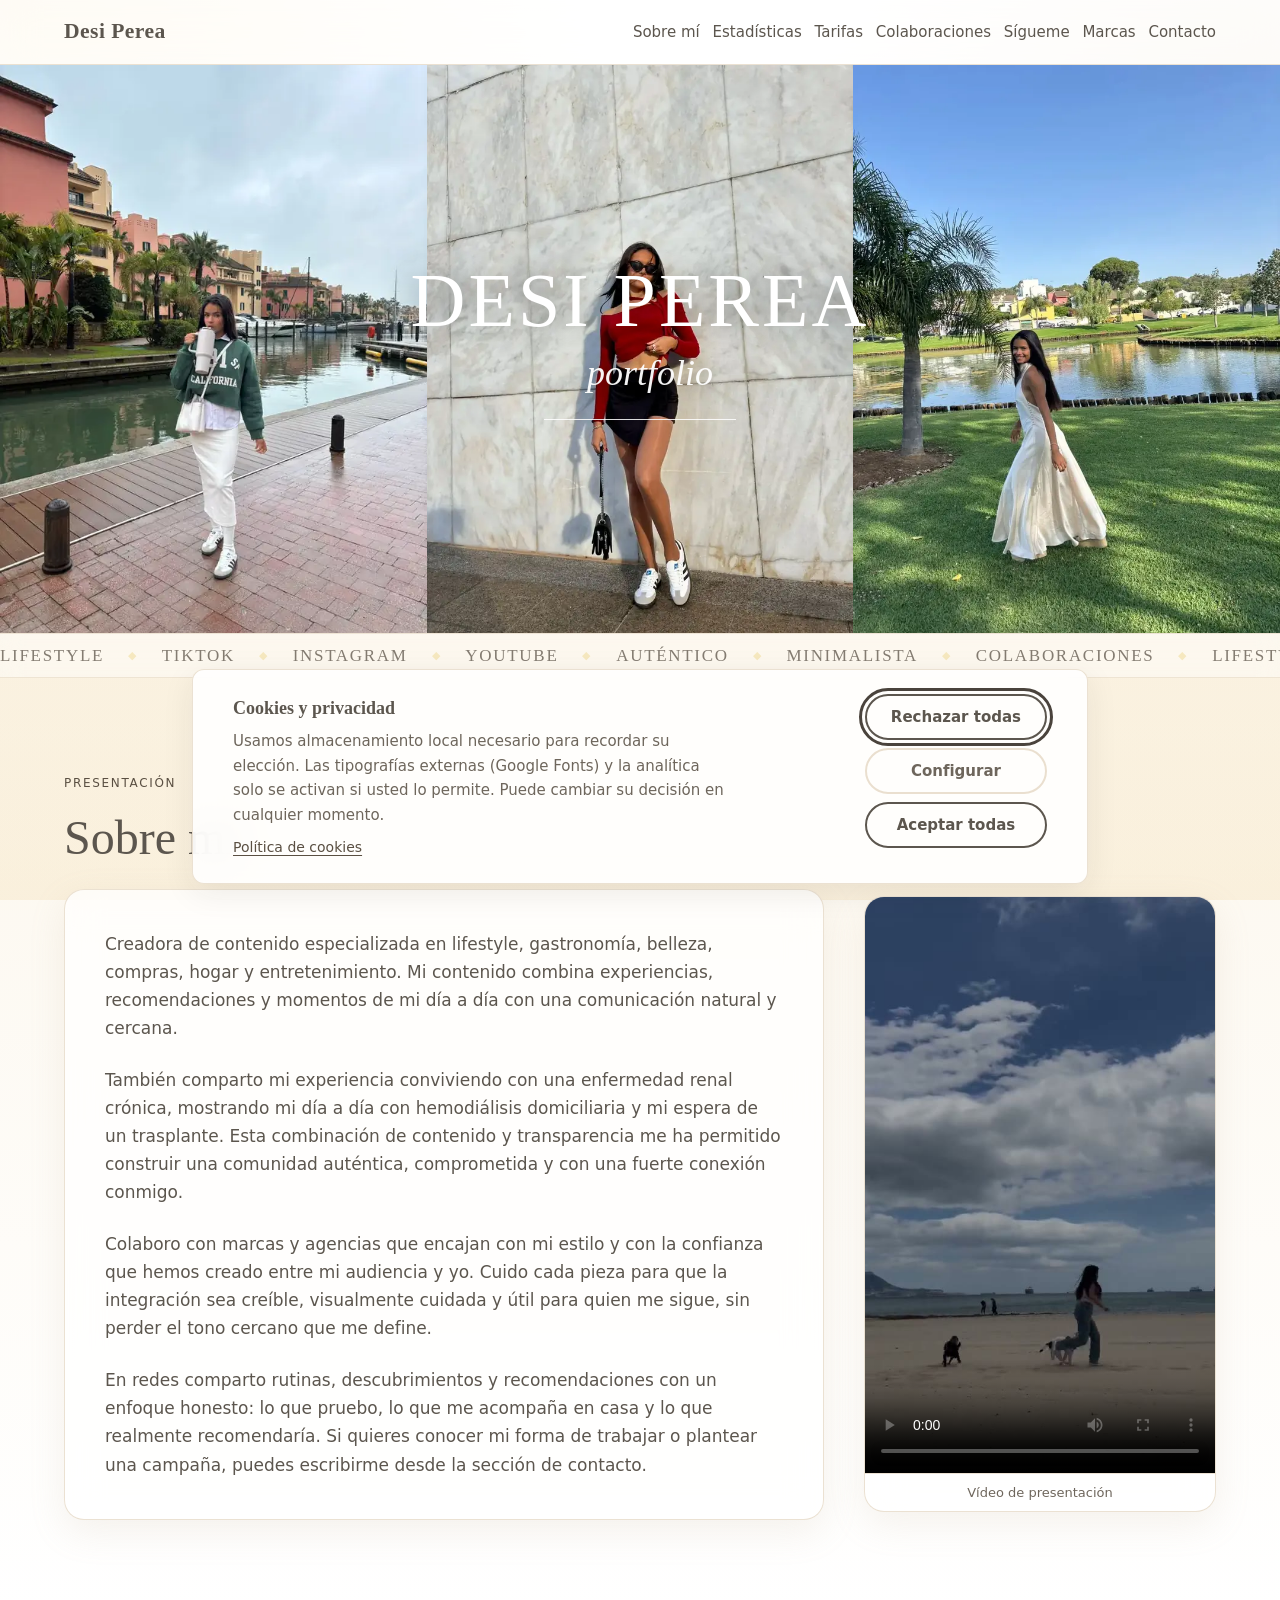
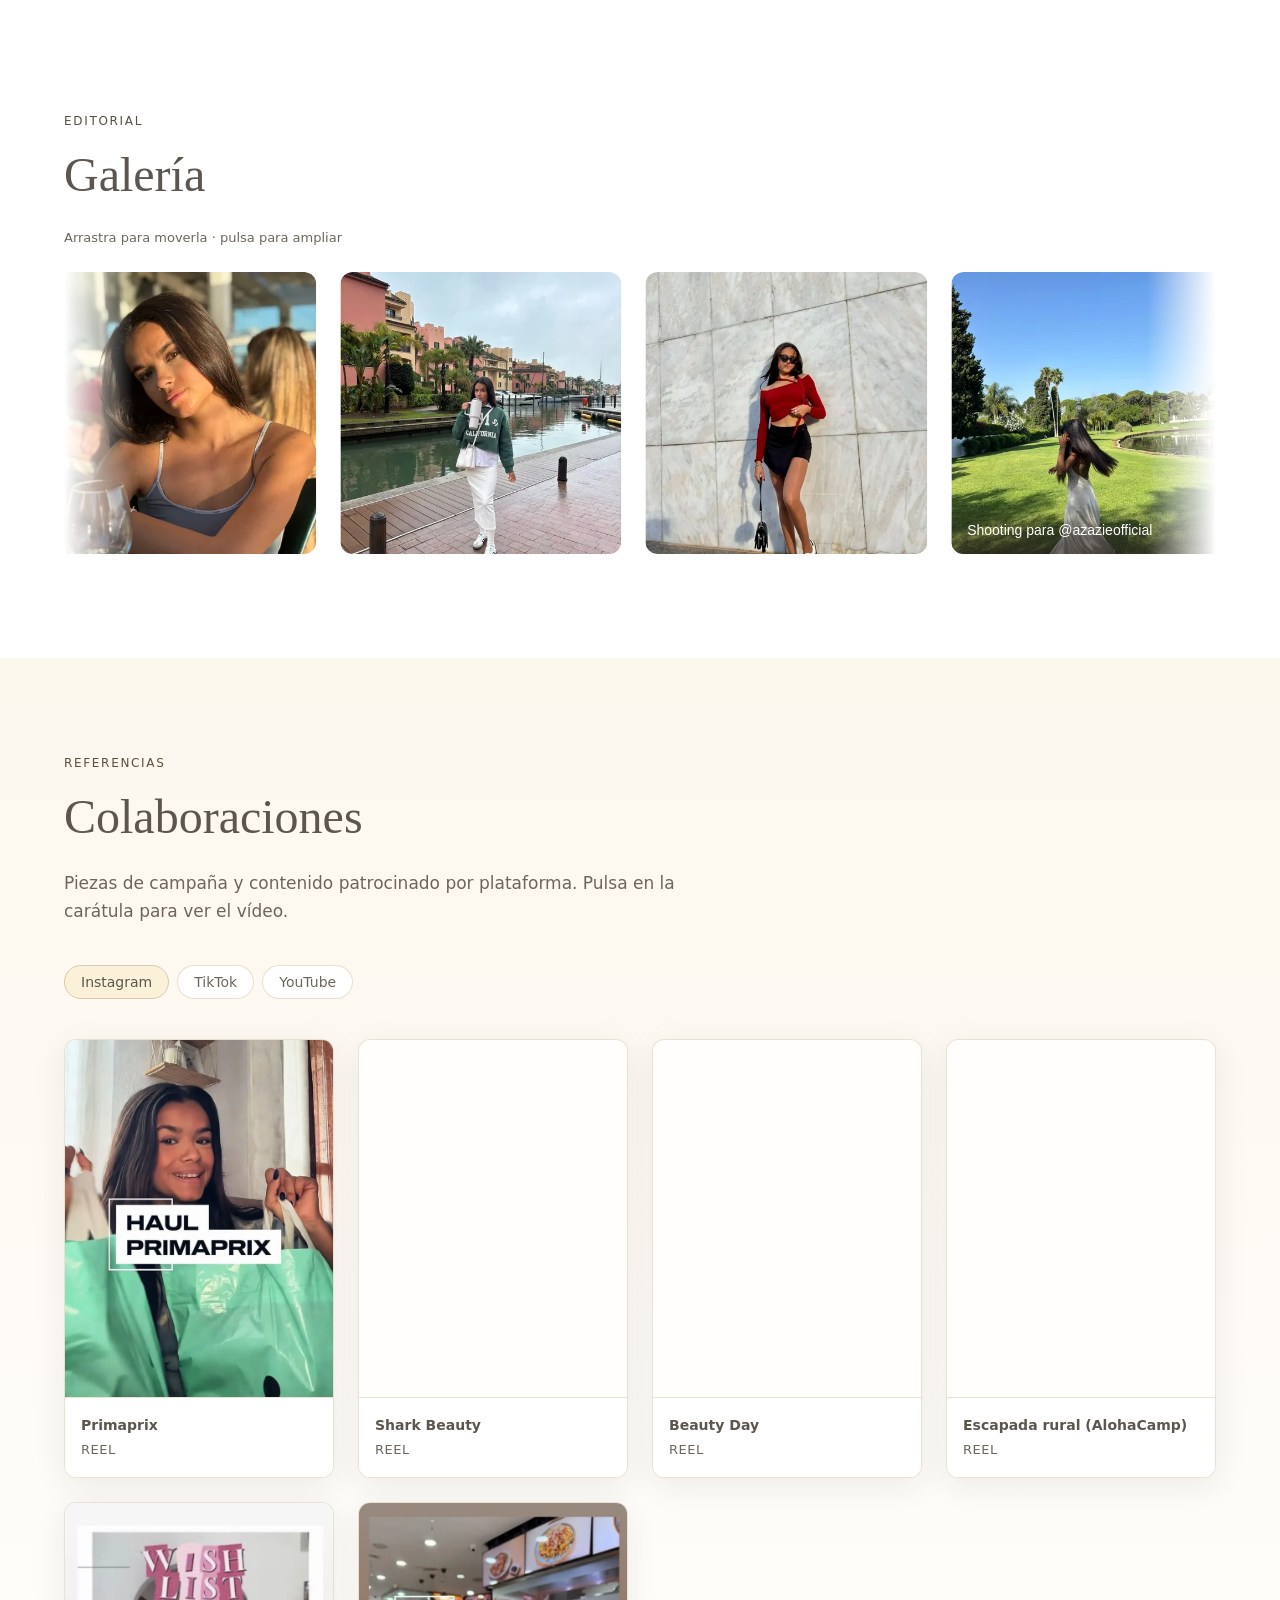
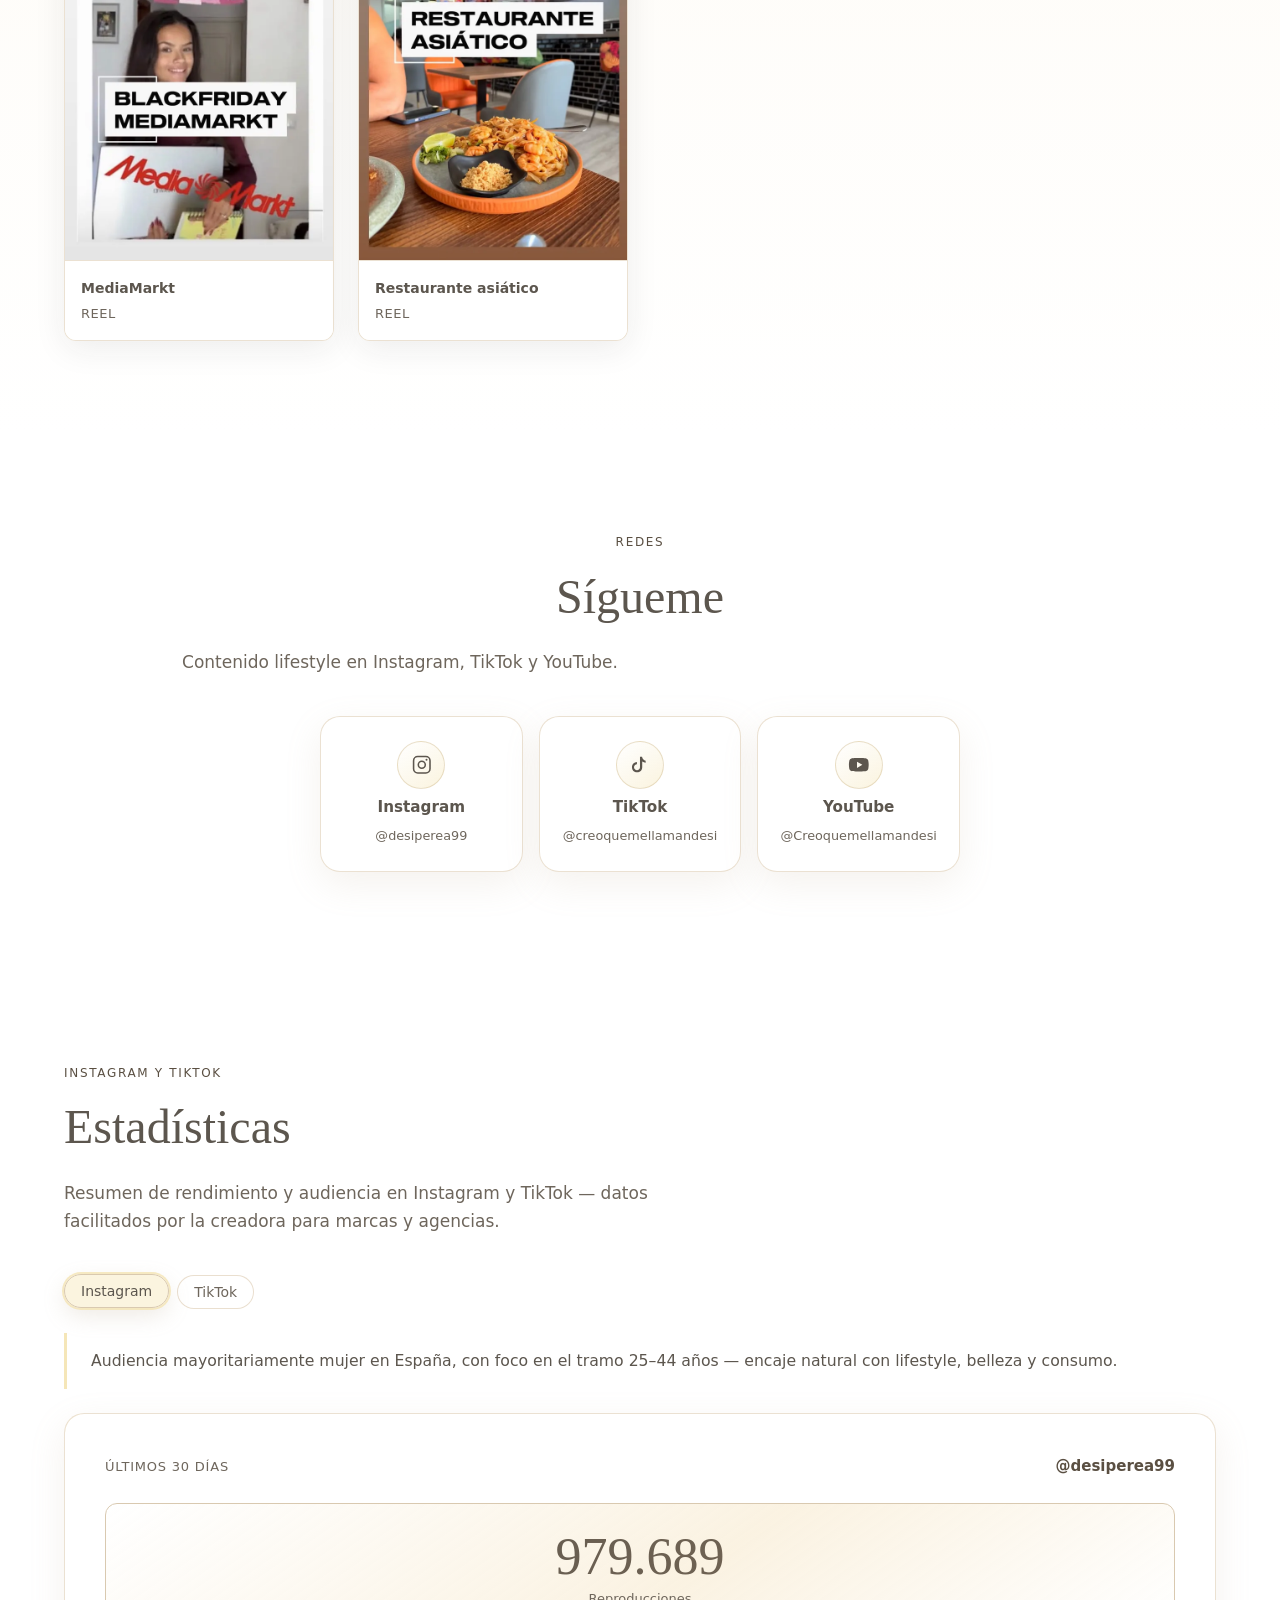
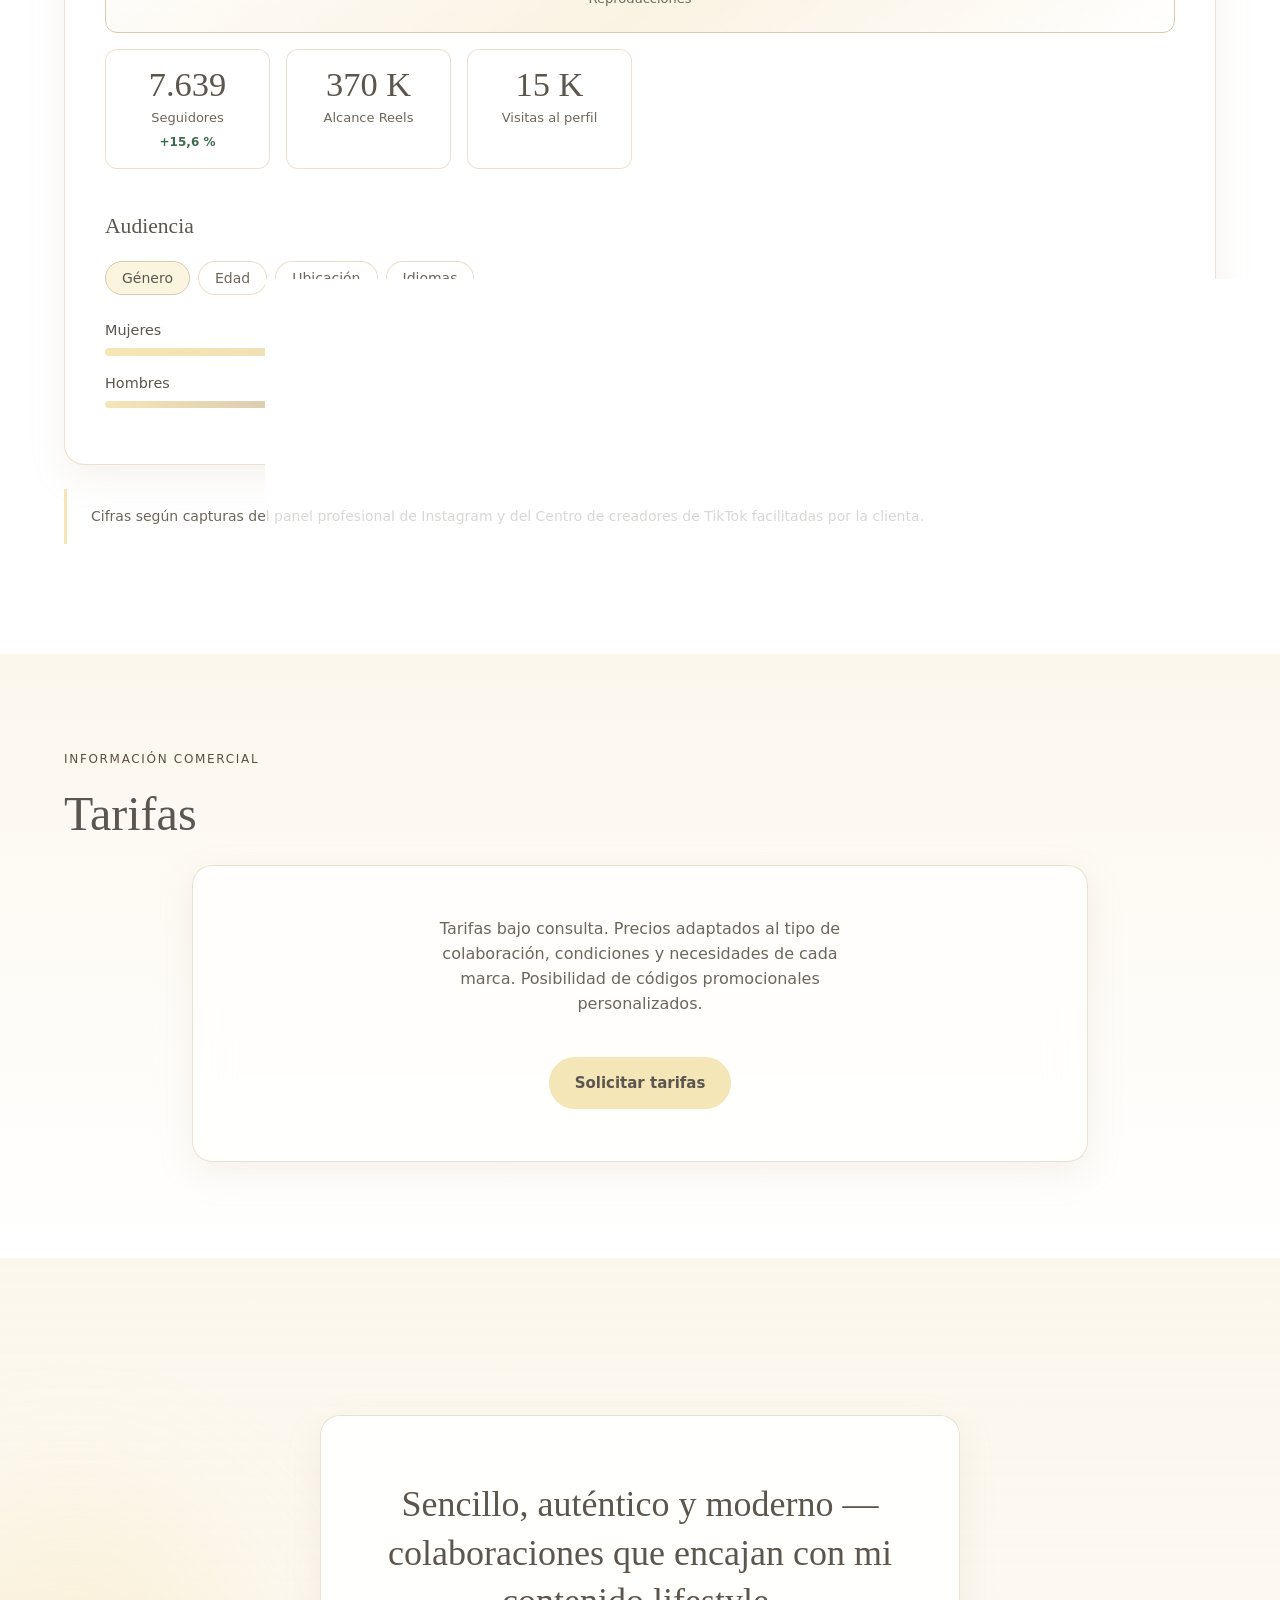
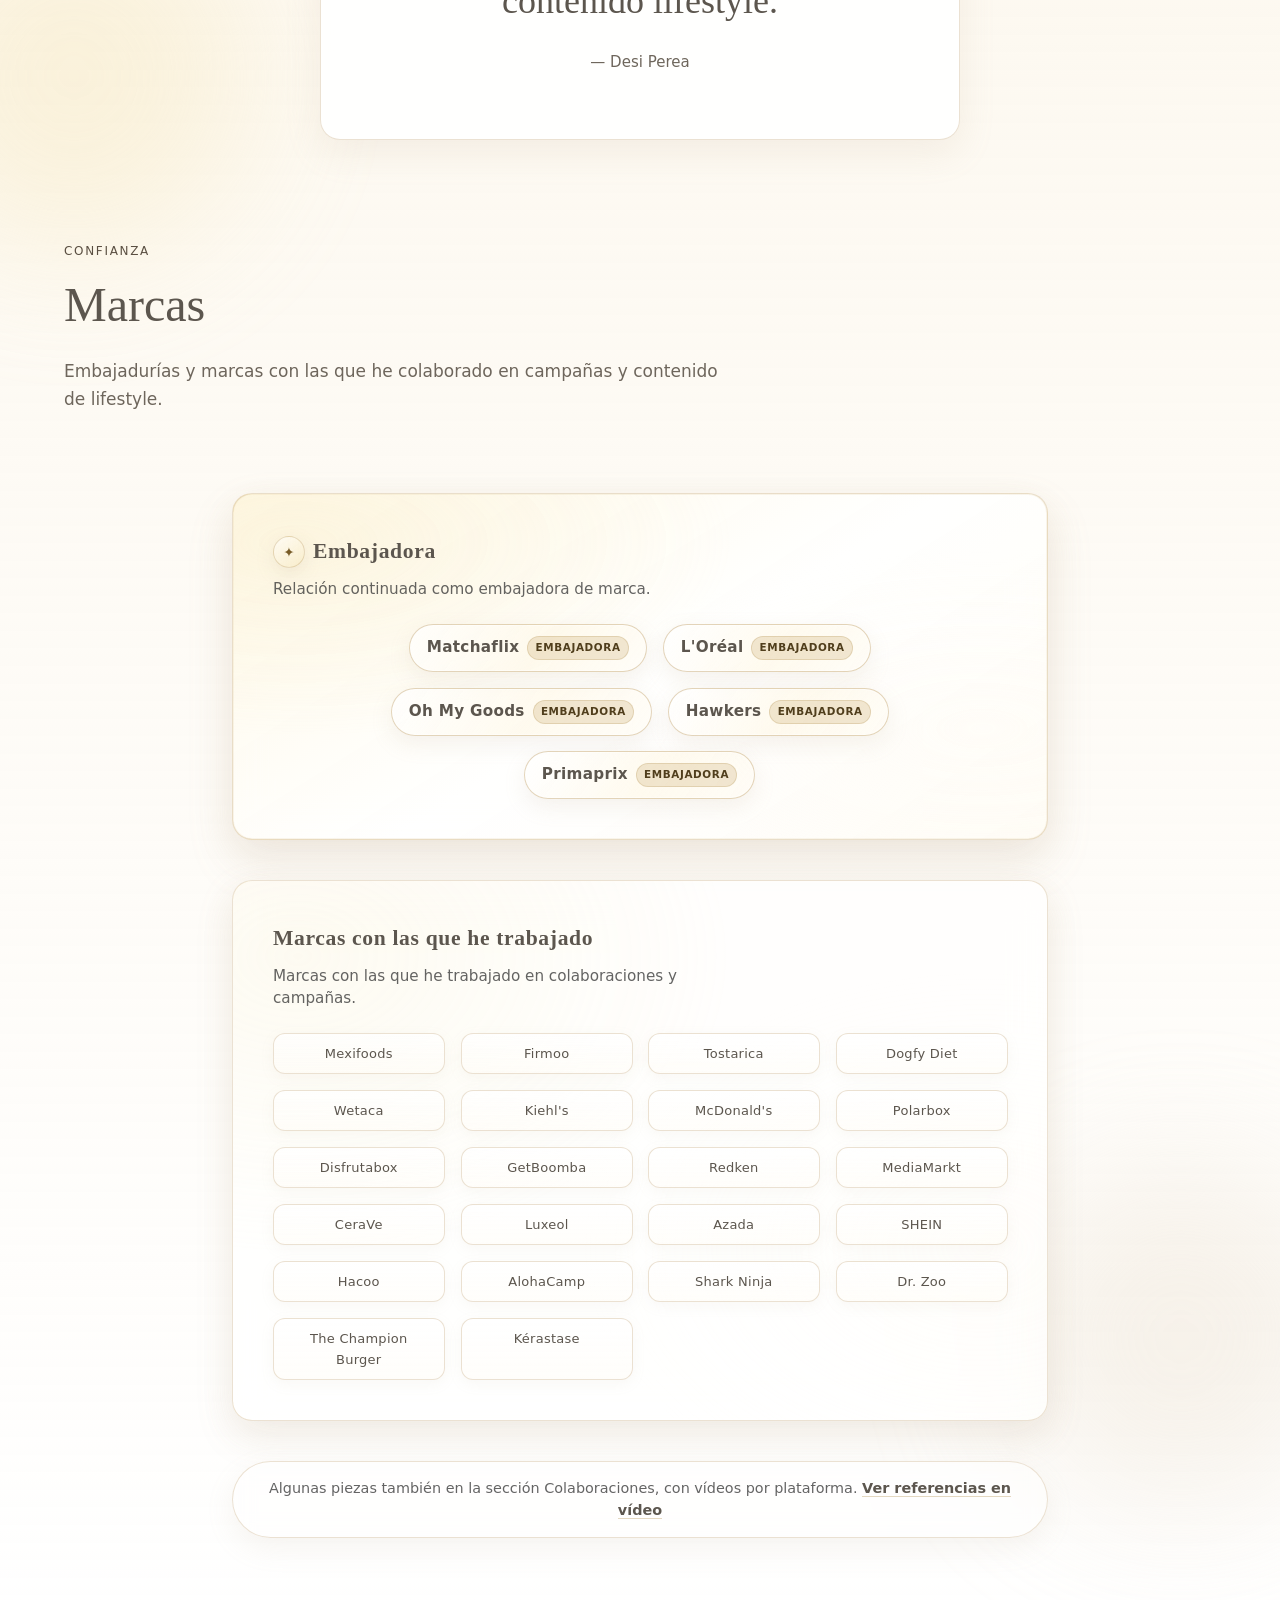
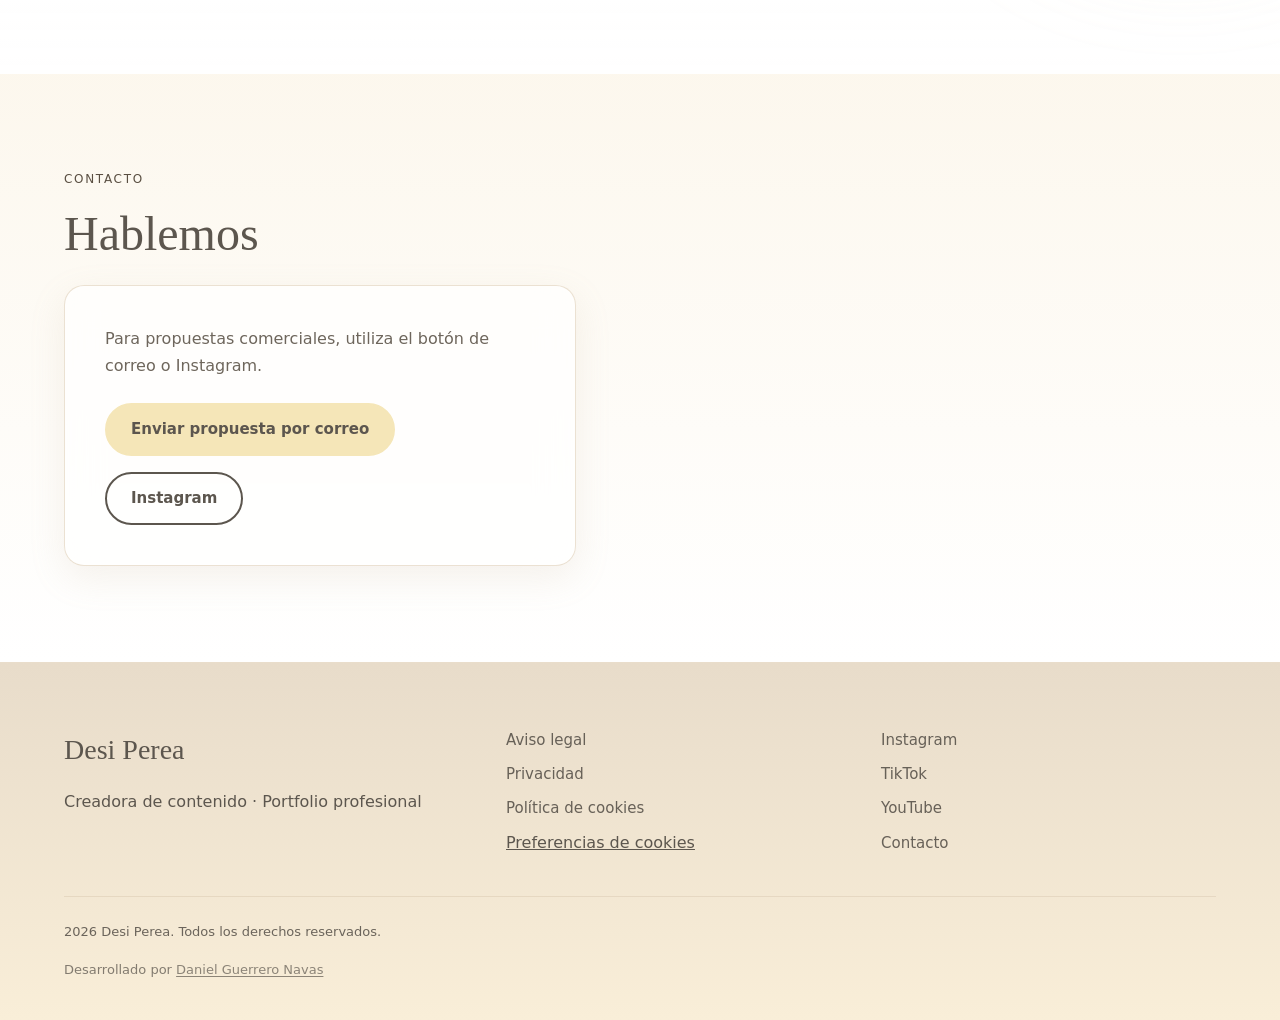
<file: index.html>
﻿<!DOCTYPE html>
<html lang="es">
  <head>
    <meta charset="UTF-8" />
    <meta name="viewport" content="width=device-width, initial-scale=1" />
    <title>Desi Perea | Lifestyle &amp; creadora de contenido</title>
    <meta
      name="description"
      content="Portfolio profesional de Desi Perea, creadora de contenido lifestyle. Colaboraciones con marcas, tarifas y referencias en Instagram, TikTok y YouTube."
    />
    <meta name="robots" content="index, follow, max-image-preview:large, max-snippet:-1" />
    <meta name="author" content="Desi Perea" />
    <meta name="theme-color" content="#f9eed8" />
    <link rel="canonical" href="https://www.desiperea.es/" />
    <link rel="icon" type="image/svg+xml" href="assets/images/favicon.svg" />
    <link rel="apple-touch-icon" href="assets/images/apple-touch-icon.png" />
    <link
      rel="preload"
      as="image"
      href="assets/images/photos/desiperea-02-md.webp"
      type="image/webp"
      fetchpriority="high"
    />
    <meta property="og:type" content="profile" />
    <meta property="og:locale" content="es_ES" />
    <meta property="og:site_name" content="Desi Perea" />
    <meta property="og:title" content="Desi Perea | Creadora de contenido lifestyle" />
    <meta
      property="og:description"
      content="Portfolio profesional para colaboraciones con marcas. Instagram @desiperea99 · TikTok y YouTube @Creoquemellamandesi."
    />
    <meta property="og:url" content="https://www.desiperea.es/" />
    <meta property="og:image" content="https://www.desiperea.es/assets/images/og-image.jpg" />
    <meta property="og:image:width" content="1200" />
    <meta property="og:image:height" content="630" />
    <meta property="og:image:alt" content="Desi Perea — creadora de contenido lifestyle" />
    <meta name="twitter:card" content="summary_large_image" />
    <meta name="twitter:title" content="Desi Perea | Creadora de contenido lifestyle" />
    <meta
      name="twitter:description"
      content="Portfolio profesional para colaboraciones con marcas. Instagram, TikTok y YouTube."
    />
    <meta name="twitter:image" content="https://www.desiperea.es/assets/images/og-image.jpg" />
    <link rel="stylesheet" href="assets/css/styles.css" />
    <link rel="stylesheet" href="assets/css/responsive.css" />
    <link rel="stylesheet" href="assets/css/cookie-banner.css" media="print" onload="this.media='all'" />
    <link rel="stylesheet" href="assets/css/loader.css" media="print" onload="this.media='all'" />
    <noscript>
      <link rel="stylesheet" href="assets/css/cookie-banner.css" />
      <link rel="stylesheet" href="assets/css/loader.css" />
    </noscript>
    <script type="application/ld+json">
      {
        "@context": "https://schema.org",
        "@graph": [
          {
            "@type": "WebSite",
            "@id": "https://www.desiperea.es/#website",
            "name": "Desi Perea",
            "url": "https://www.desiperea.es/",
            "inLanguage": "es",
            "description": "Portfolio profesional de Desi Perea, creadora de contenido lifestyle.",
            "publisher": { "@id": "https://www.desiperea.es/#person" },
            "about": { "@id": "https://www.desiperea.es/#person" }
          },
          {
            "@type": "ProfilePage",
            "@id": "https://www.desiperea.es/#webpage",
            "url": "https://www.desiperea.es/",
            "name": "Desi Perea | Lifestyle & creadora de contenido",
            "isPartOf": { "@id": "https://www.desiperea.es/#website" },
            "about": { "@id": "https://www.desiperea.es/#person" },
            "mainEntity": { "@id": "https://www.desiperea.es/#person" },
            "inLanguage": "es"
          },
          {
            "@type": "Person",
            "@id": "https://www.desiperea.es/#person",
            "name": "Desi Perea",
            "alternateName": ["desiperea99", "Creoquemellamandesi"],
            "url": "https://www.desiperea.es/",
            "image": {
              "@type": "ImageObject",
              "url": "https://www.desiperea.es/assets/images/photos/desiperea-01.jpg",
              "contentUrl": "https://www.desiperea.es/assets/images/photos/desiperea-01.jpg",
              "caption": "Desi Perea"
            },
            "email": "mailto:desire.perea.g1999@gmail.com",
            "jobTitle": "Creadora de contenido",
            "description": "Creadora de contenido especializada en lifestyle, gastronomía, belleza, compras, hogar y entretenimiento. Colaboraciones con marcas y campañas publicitarias.",
            "knowsAbout": [
              "Lifestyle",
              "Belleza",
              "Gastronomía",
              "Compras",
              "Hogar",
              "Entretenimiento",
              "Marketing de influencers",
              "Contenido para redes sociales"
            ],
            "sameAs": [
              "https://www.instagram.com/desiperea99/",
              "https://www.tiktok.com/@creoquemellamandesi",
              "https://www.youtube.com/@Creoquemellamandesi"
            ]
          }
        ]
      }
    </script>
  </head>
  <body>
    <div
      id="site-loader"
      class="site-loader"
      role="dialog"
      aria-modal="true"
      aria-labelledby="loader-title"
      aria-describedby="loader-hint"
      hidden
    >
      <div class="site-loader__backdrop" aria-hidden="true">
        <div class="site-loader__veil"></div>
        <div class="site-loader__grain"></div>
      </div>
      <div class="site-loader__curtain site-loader__curtain--left" aria-hidden="true"></div>
      <div class="site-loader__curtain site-loader__curtain--right" aria-hidden="true"></div>
      <div class="site-loader__brand">
        <p class="site-loader__eyebrow">Lifestyle</p>
        <p id="loader-title" class="site-loader__name">Desi Perea</p>
        <p class="site-loader__script" aria-hidden="true">portfolio</p>
        <div class="site-loader__rule" aria-hidden="true"></div>
        <p id="loader-hint" class="site-loader__tagline">Colaboraciones lifestyle con mirada auténtica.</p>
        <div class="site-loader__progress" aria-hidden="true">
          <span id="loader-line" class="site-loader__line"></span>
        </div>
      </div>
      <button type="button" id="loader-skip" class="site-loader__skip">Saltar</button>
    </div>

    <a class="skip-link" href="#main">Saltar al contenido principal</a>
    <div id="demo-banner" class="demo-banner" hidden></div>

    <header class="site-header">
      <div class="container site-header__inner">
        <a class="logo" href="#inicio">Desi Perea</a>
        <nav class="nav-desktop" aria-label="Principal">
          <a href="#sobre-mi">Sobre mí</a>
          <a href="#estadisticas">Estadísticas</a>
          <a href="#tarifas">Tarifas</a>
          <a href="#colaboraciones">Colaboraciones</a>
          <a href="#sigueme">Sígueme</a>
          <a href="#marcas">Marcas</a>
          <a href="#contacto">Contacto</a>
        </nav>
        <button type="button" class="nav-toggle" id="nav-toggle" aria-expanded="false" aria-controls="nav-mobile">
          <span class="nav-toggle__bars"><span class="visually-hidden">Abrir menú</span></span>
        </button>
      </div>
    </header>

    <div class="nav-mobile" id="nav-mobile" hidden>
      <div class="nav-mobile__panel" role="dialog" aria-modal="true" aria-label="Menú de navegación">
        <button type="button" class="nav-mobile__close" id="nav-close" aria-label="Cerrar menú">×</button>
        <ul class="nav-mobile__list">
          <li><a href="#inicio" data-nav-close>Inicio</a></li>
          <li><a href="#sobre-mi" data-nav-close>Sobre mí</a></li>
          <li><a href="#galeria" data-nav-close>Galería</a></li>
          <li><a href="#estadisticas" data-nav-close>Estadísticas</a></li>
          <li><a href="#tarifas" data-nav-close>Tarifas</a></li>
          <li><a href="#colaboraciones" data-nav-close>Colaboraciones</a></li>
          <li><a href="#sigueme" data-nav-close>Sígueme</a></li>
          <li><a href="#marcas" data-nav-close>Marcas</a></li>
          <li><a href="#contacto" data-nav-close>Contacto</a></li>
        </ul>
      </div>
    </div>

    <main id="main">
      <section class="media-kit" id="inicio" aria-labelledby="page-title">
        <h1 class="visually-hidden" id="page-title">Desi Perea</h1>
        <div class="media-kit__stage">
          <div class="media-kit__photos" role="presentation">
            <div class="media-kit__photo">
              <picture>
                <source type="image/webp" srcset="assets/images/photos/desiperea-02-md.webp" />
                <img
                  src="assets/images/photos/desiperea-02-md.jpg"
                  alt="Desi Perea — lifestyle"
                  width="560"
                  height="746"
                  decoding="async"
                  fetchpriority="high"
                />
              </picture>
            </div>
            <div class="media-kit__photo">
              <picture>
                <source type="image/webp" srcset="assets/images/photos/desiperea-03-md.webp" />
                <img
                  src="assets/images/photos/desiperea-03-md.jpg"
                  alt="Desi Perea — contenido lifestyle"
                  width="720"
                  height="960"
                  loading="lazy"
                  decoding="async"
                  fetchpriority="low"
                />
              </picture>
            </div>
            <div class="media-kit__photo">
              <picture>
                <source type="image/webp" srcset="assets/images/photos/desiperea-06-md.webp" />
                <img
                  src="assets/images/photos/desiperea-06-md.jpg"
                  alt="Desi Perea — moda y lifestyle"
                  width="720"
                  height="960"
                  loading="lazy"
                  decoding="async"
                  fetchpriority="low"
                />
              </picture>
            </div>
          </div>
          <div class="media-kit__brand" aria-hidden="true">
            <p class="media-kit__name">Desi Perea</p>
            <p class="media-kit__script">portfolio</p>
            <p class="media-kit__rule" aria-hidden="true"></p>
          </div>
        </div>
      </section>

      <div class="marquee" aria-hidden="true">
        <div class="marquee__track">
          <span>Lifestyle</span><span class="marquee__dot">◆</span><span>TikTok</span><span class="marquee__dot">◆</span
          ><span>Instagram</span><span class="marquee__dot">◆</span><span>YouTube</span><span class="marquee__dot">◆</span
          ><span>Auténtico</span><span class="marquee__dot">◆</span><span>Minimalista</span><span class="marquee__dot">◆</span
          ><span>Colaboraciones</span><span class="marquee__dot">◆</span>
          <span>Lifestyle</span><span class="marquee__dot">◆</span><span>TikTok</span><span class="marquee__dot">◆</span
          ><span>Instagram</span><span class="marquee__dot">◆</span><span>YouTube</span><span class="marquee__dot">◆</span
          ><span>Auténtico</span><span class="marquee__dot">◆</span><span>Minimalista</span><span class="marquee__dot">◆</span
          ><span>Colaboraciones</span><span class="marquee__dot">◆</span>
        </div>
      </div>

      <section class="section section--alt" id="sobre-mi" aria-labelledby="about-title">
        <div class="container">
          <div class="reveal">
            <p class="section__eyebrow">Presentación</p>
            <h2 class="section__title" id="about-title">Sobre mí</h2>
          </div>
          <div class="about__layout reveal">
            <div class="about__text glass-panel section-panel" id="about-content"></div>
            <figure class="about__media glass-panel" id="about-video-wrap">
              <video
                id="about-video"
                class="about__video"
                controls
                playsinline
                preload="metadata"
                poster="assets/videos/about-desiperea-poster.jpg"
                width="576"
                height="1024"
              >
                <source id="about-video-source" src="assets/videos/about-desiperea.mp4" type="video/mp4" />
              </video>
              <figcaption class="about__video-caption" id="about-video-caption">Vídeo de presentación</figcaption>
            </figure>
          </div>
        </div>
      </section>

      <section class="section" id="galeria" aria-labelledby="gallery-title">
        <div class="container">
          <div class="reveal">
            <p class="section__eyebrow">Editorial</p>
            <h2 class="section__title" id="gallery-title">Galería</h2>
          </div>
          <div class="gallery-filters reveal" id="gallery-filters" role="group" aria-label="Filtrar por categoría"></div>
          <p class="gallery-scroll-hint reveal" id="gallery-scroll-hint">Arrastra para moverla · pulsa para ampliar</p>
          <div class="gallery-rail__viewport reveal" id="gallery-rail-viewport">
            <div class="gallery-grid" id="gallery-grid"></div>
          </div>
        </div>
      </section>

      <section class="section section--alt" id="colaboraciones" aria-labelledby="collab-title">
        <div class="container reveal">
          <p class="section__eyebrow">Referencias</p>
          <h2 class="section__title" id="collab-title">Colaboraciones</h2>
          <p class="section__lead" id="collab-intro"></p>
          <div
            class="collab-tabs"
            id="collab-tabs"
            role="tablist"
            aria-label="Colaboraciones por red social"
          ></div>
          <div id="collab-panels"></div>
        </div>
      </section>

      <section class="section section--follow" id="sigueme" aria-labelledby="follow-title">
        <div class="container reveal">
          <p class="section__eyebrow" id="follow-eyebrow">Redes</p>
          <h2 class="section__title" id="follow-title">Sígueme</h2>
          <p class="section__lead" id="follow-lead"></p>
          <div id="follow-grid" class="follow-grid"></div>
        </div>
      </section>

      <section class="section" id="estadisticas" aria-labelledby="stats-title">
        <div class="container reveal">
          <p class="section__eyebrow">Instagram y TikTok</p>
          <h2 class="section__title" id="stats-title">Estadísticas</h2>
          <p class="section__lead" id="stats-lead"></p>
          <div id="stats-hub" class="stats-hub"></div>
          <p class="disclaimer stats-hub__note" id="stats-source-note" hidden></p>
        </div>
      </section>

      <section class="section section--alt" id="tarifas" aria-labelledby="rates-title">
        <div class="container reveal">
          <p class="section__eyebrow">Información comercial</p>
          <h2 class="section__title" id="rates-title">Tarifas</h2>
          <div class="rates-hub glass-panel" id="rates-container"></div>
        </div>
      </section>

      <section class="section section--alt section--marcas" id="marcas" aria-labelledby="brands-title">
        <div class="star-moment reveal" id="star-moment">
          <blockquote class="star-moment__inner glass-panel">
            <p class="star-moment__text" id="star-moment-text"></p>
            <footer class="star-moment__author" id="star-moment-author"></footer>
          </blockquote>
        </div>
        <div class="container reveal">
          <p class="section__eyebrow">Confianza</p>
          <h2 class="section__title" id="brands-title">Marcas</h2>
          <p class="section__lead" id="brands-lead"></p>
          <div id="marcas-container" class="brands-stack section-panel"></div>
        </div>
      </section>

      <section class="section section--alt" id="contacto" aria-labelledby="contact-title">
        <div class="container reveal">
          <p class="section__eyebrow">Contacto</p>
          <h2 class="section__title" id="contact-title">Hablemos</h2>
          <div class="contact-box">
            <p id="contact-text">Para propuestas comerciales, utiliza el botón de correo o Instagram.</p>
            <div class="hero__actions">
              <a class="btn btn--primary" id="contact-mailto" href="#contacto">Contactar</a>
              <a
                class="btn btn--secondary"
                id="contact-instagram"
                href="https://www.instagram.com/desiperea99/"
                rel="noopener noreferrer"
                target="_blank"
                >Instagram</a
              >
            </div>
          </div>
        </div>
      </section>
    </main>

    <footer class="site-footer">
      <div class="container">
        <div class="footer-grid">
          <div>
            <p class="footer-brand">Desi Perea</p>
            <p>Creadora de contenido · Portfolio profesional</p>
          </div>
          <nav aria-label="Información legal">
            <ul class="footer-nav">
              <li><a href="legal/aviso-legal.html">Aviso legal</a></li>
              <li><a href="legal/privacidad.html">Privacidad</a></li>
              <li><a href="legal/cookies.html">Política de cookies</a></li>
              <li><button type="button" class="footer-cookie-btn" data-cookie-manage>Preferencias de cookies</button></li>
            </ul>
          </nav>
          <nav aria-label="Redes">
            <ul class="footer-nav">
              <li>
                <a href="https://www.instagram.com/desiperea99/" rel="noopener noreferrer" target="_blank">Instagram</a>
              </li>
              <li>
                <a href="https://www.tiktok.com/@creoquemellamandesi" rel="noopener noreferrer" target="_blank">TikTok</a>
              </li>
              <li>
                <a href="https://www.youtube.com/@Creoquemellamandesi" rel="noopener noreferrer" target="_blank">YouTube</a>
              </li>
              <li><a href="#contacto">Contacto</a></li>
            </ul>
          </nav>
        </div>
        <p class="footer-bottom">
          <span id="footer-year"></span> Desi Perea. Todos los derechos reservados.
        </p>
        <p class="footer-credit">
          Desarrollado por
          <a href="https://www.linkedin.com/in/daniel--guerrero-navas" rel="noopener noreferrer" target="_blank"
            >Daniel Guerrero Navas</a
          >
        </p>
      </div>
    </footer>

    <dialog class="lightbox" id="lightbox" aria-labelledby="lightbox-caption">
      <div class="lightbox__inner">
        <button type="button" class="lightbox__close" id="lightbox-close" aria-label="Cerrar imagen">×</button>
        <img class="lightbox__img" id="lightbox-img" alt="" />
        <p class="lightbox__caption" id="lightbox-caption"></p>
      </div>
    </dialog>

    <style>
      .visually-hidden {
        position: absolute;
        width: 1px;
        height: 1px;
        padding: 0;
        margin: -1px;
        overflow: hidden;
        clip: rect(0, 0, 0, 0);
        white-space: nowrap;
        border: 0;
      }
    </style>

    <script type="module" src="assets/js/main.js"></script>
  </body>
</html>
</file>
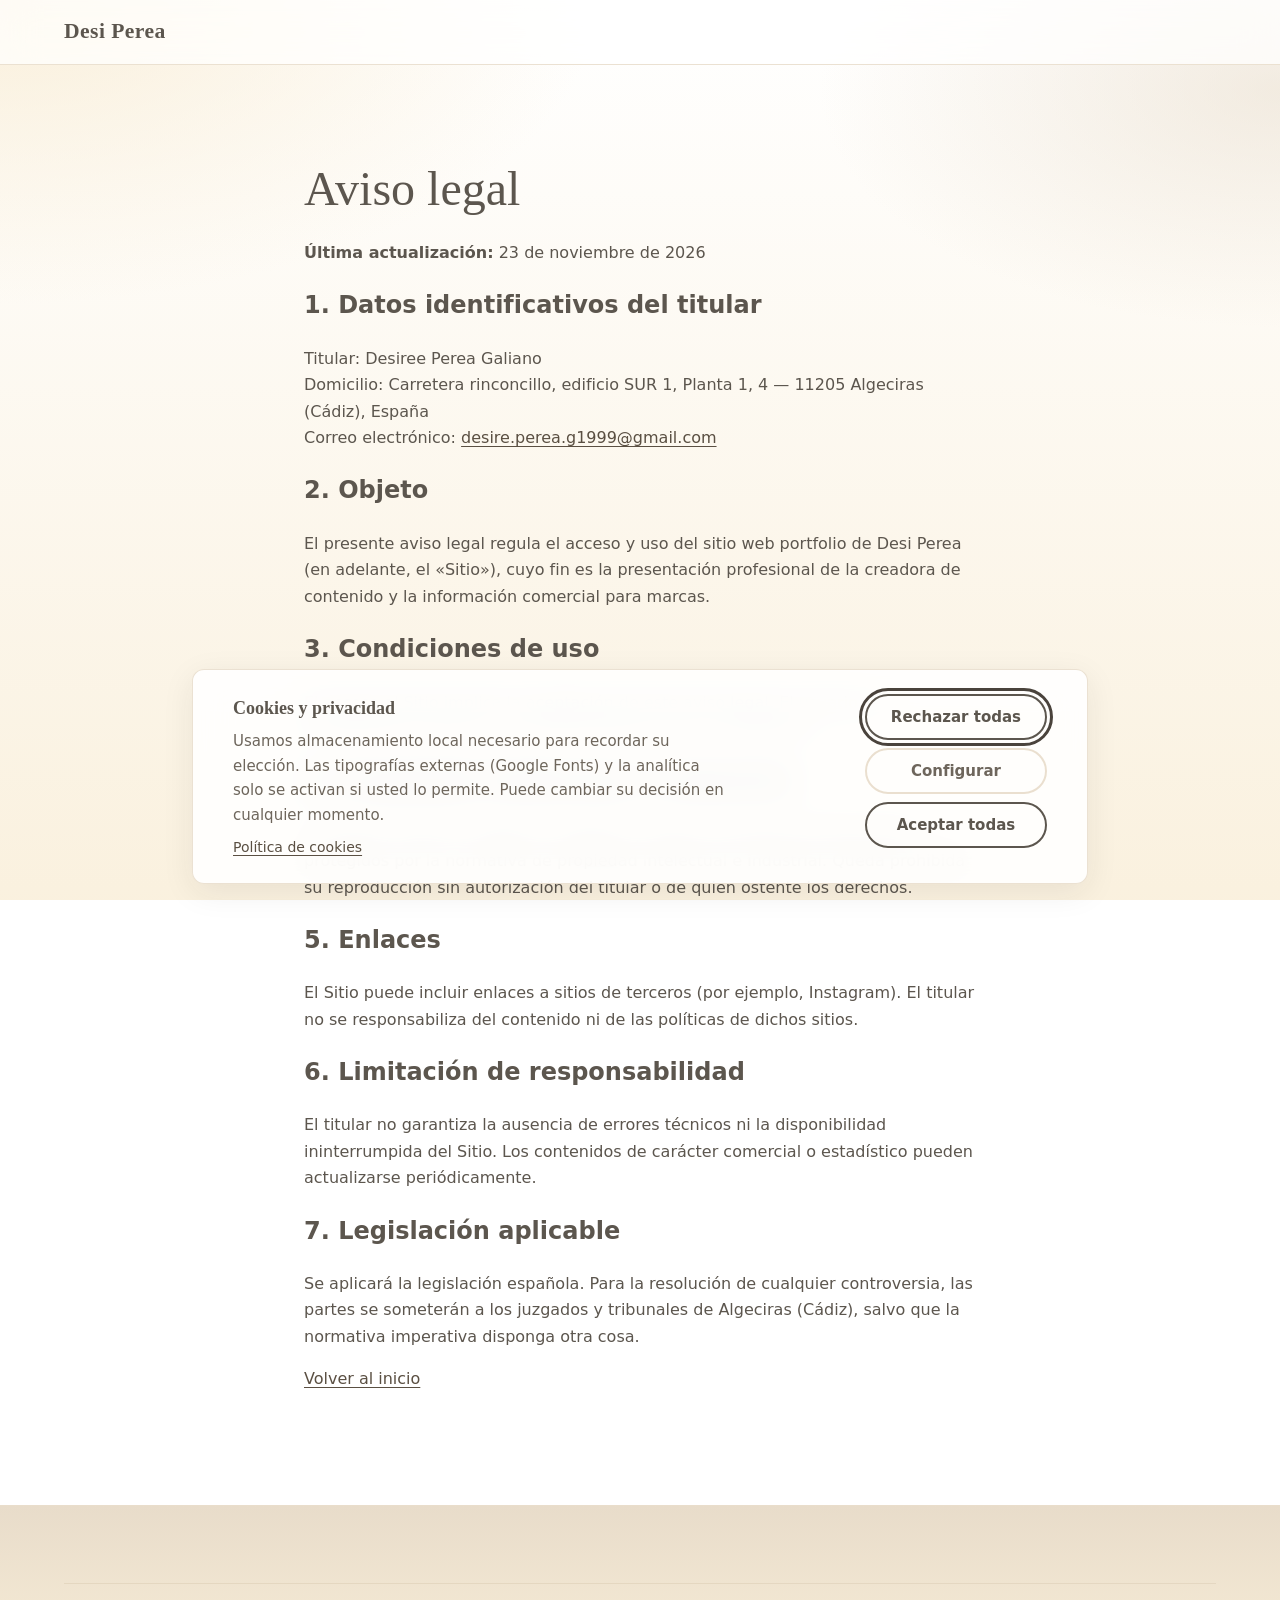
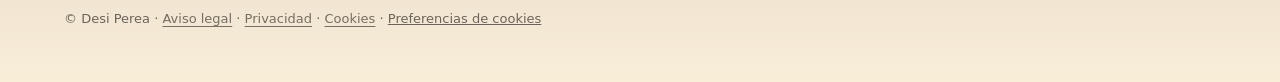
<file: legal/aviso-legal.html>
<!DOCTYPE html>
<html lang="es">
  <head>
    <meta charset="UTF-8" />
    <meta name="viewport" content="width=device-width, initial-scale=1" />
    <title>Aviso legal | Desi Perea</title>
    <meta name="description" content="Aviso legal del sitio web portfolio de Desi Perea." />
    <link rel="icon" type="image/svg+xml" href="../assets/images/favicon.svg" />
    <link rel="stylesheet" href="../assets/css/styles.css" />
    <link rel="stylesheet" href="../assets/css/responsive.css" />
    <link rel="stylesheet" href="../assets/css/cookie-banner.css" />
  </head>
  <body>
    <a class="skip-link" href="#main">Saltar al contenido principal</a>
    <header class="site-header">
      <div class="container site-header__inner">
        <a class="logo" href="../index.html">Desi Perea</a>
      </div>
    </header>
    <main id="main" class="section">
      <div class="container" style="max-width: 42rem">
        <h1 class="section__title">Aviso legal</h1>
        <p><strong>Última actualización:</strong> 23 de noviembre de 2026</p>

        <h2>1. Datos identificativos del titular</h2>
        <p>
          Titular: Desiree Perea Galiano<br />
          Domicilio: Carretera rinconcillo, edificio SUR 1, Planta 1, 4 — 11205 Algeciras (Cádiz), España<br />
          Correo electrónico:
          <a href="mailto:desire.perea.g1999@gmail.com">desire.perea.g1999@gmail.com</a>
        </p>

        <h2>2. Objeto</h2>
        <p>
          El presente aviso legal regula el acceso y uso del sitio web portfolio de Desi Perea (en adelante, el «Sitio»),
          cuyo fin es la presentación profesional de la creadora de contenido y la información comercial para marcas.
        </p>

        <h2>3. Condiciones de uso</h2>
        <p>
          El acceso al Sitio implica la aceptación de este aviso legal. El usuario se compromete a hacer un uso lícito
          del Sitio y de sus contenidos.
        </p>

        <h2>4. Propiedad intelectual e industrial</h2>
        <p>
          Los textos, diseños, imágenes, logotipos y demás contenidos del Sitio están protegidos por la normativa de
          propiedad intelectual e industrial. Queda prohibida su reproducción sin autorización del titular o de quien
          ostente los derechos.
        </p>

        <h2>5. Enlaces</h2>
        <p>
          El Sitio puede incluir enlaces a sitios de terceros (por ejemplo, Instagram). El titular no se responsabiliza
          del contenido ni de las políticas de dichos sitios.
        </p>

        <h2>6. Limitación de responsabilidad</h2>
        <p>
          El titular no garantiza la ausencia de errores técnicos ni la disponibilidad ininterrumpida del Sitio. Los
          contenidos de carácter comercial o estadístico pueden actualizarse periódicamente.
        </p>

        <h2>7. Legislación aplicable</h2>
        <p>
          Se aplicará la legislación española. Para la resolución de cualquier controversia, las partes se someterán a
          los juzgados y tribunales de Algeciras (Cádiz), salvo que la normativa imperativa disponga otra cosa.
        </p>

        <p><a href="../index.html">Volver al inicio</a></p>
      </div>
    </main>
    <footer class="site-footer">
      <div class="container">
        <p class="footer-bottom">
          © Desi Perea ·
          <a href="aviso-legal.html">Aviso legal</a> ·
          <a href="privacidad.html">Privacidad</a> ·
          <a href="cookies.html">Cookies</a> ·
          <button type="button" class="footer-cookie-btn" data-cookie-manage>Preferencias de cookies</button>
        </p>
      </div>
    </footer>
    <script type="module">
      import { initCookieConsent } from "../assets/js/cookies.js";
      initCookieConsent();
    </script>
  </body>
</html>
</file>
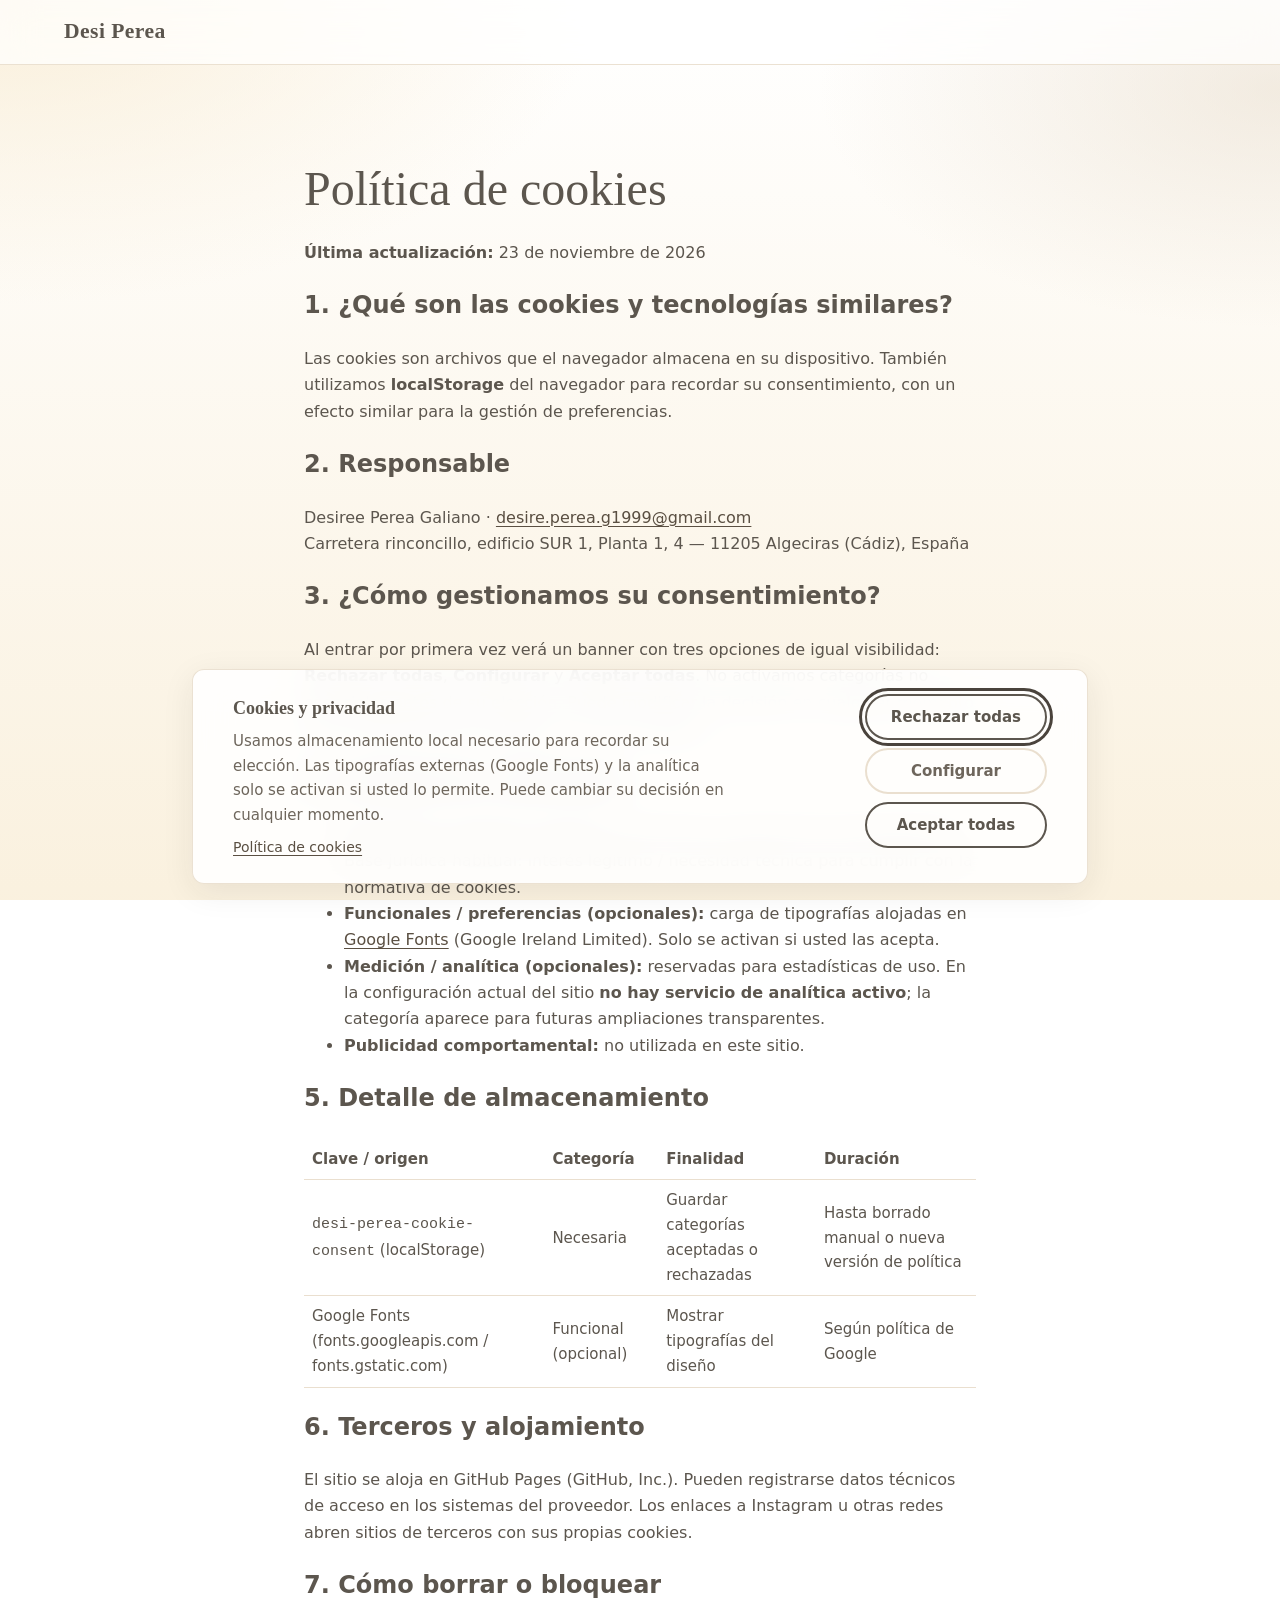
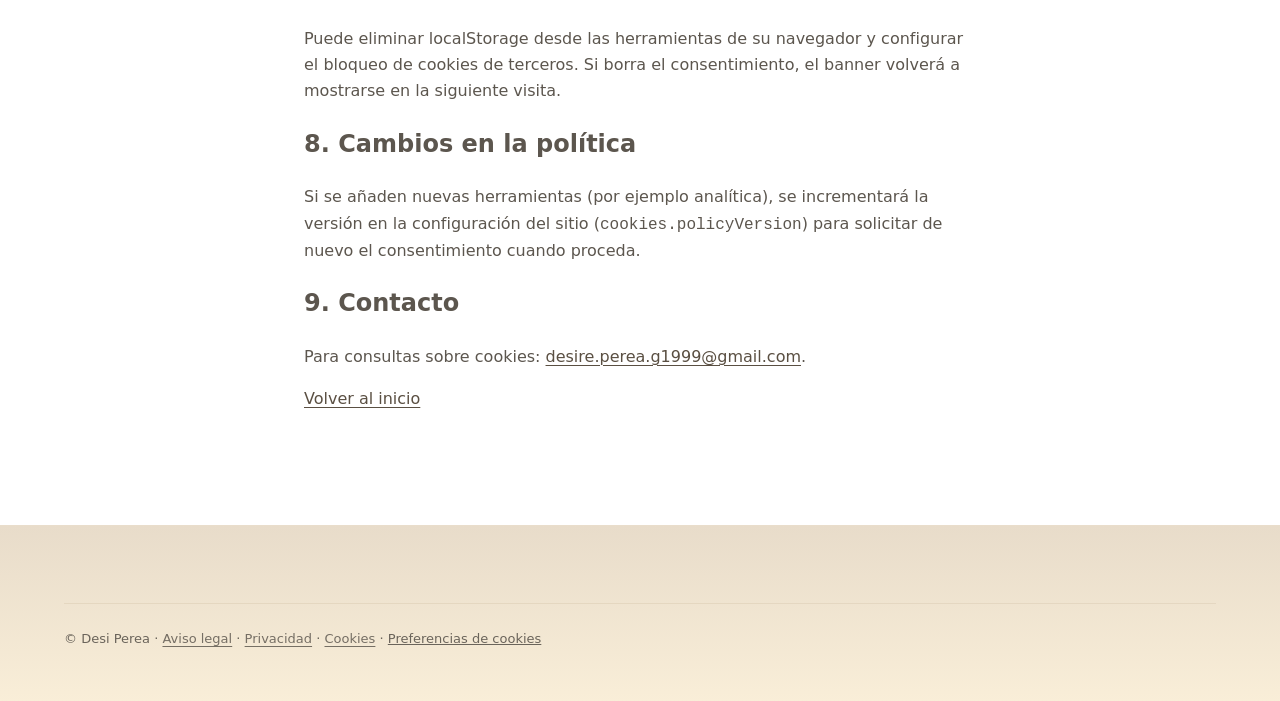
<file: legal/cookies.html>
<!DOCTYPE html>
<html lang="es">
  <head>
    <meta charset="UTF-8" />
    <meta name="viewport" content="width=device-width, initial-scale=1" />
    <title>Política de cookies | Desi Perea</title>
    <meta name="description" content="Información sobre cookies y tecnologías similares en el portfolio de Desi Perea." />
    <link rel="icon" type="image/svg+xml" href="../assets/images/favicon.svg" />
    <link rel="stylesheet" href="../assets/css/styles.css" />
    <link rel="stylesheet" href="../assets/css/responsive.css" />
    <link rel="stylesheet" href="../assets/css/cookie-banner.css" />
  </head>
  <body>
    <a class="skip-link" href="#main">Saltar al contenido principal</a>
    <header class="site-header">
      <div class="container site-header__inner">
        <a class="logo" href="../index.html">Desi Perea</a>
      </div>
    </header>
    <main id="main" class="section">
      <div class="container" style="max-width: 42rem">
        <h1 class="section__title">Política de cookies</h1>
        <p><strong>Última actualización:</strong> 23 de noviembre de 2026</p>

        <h2>1. ¿Qué son las cookies y tecnologías similares?</h2>
        <p>
          Las cookies son archivos que el navegador almacena en su dispositivo. También utilizamos
          <strong>localStorage</strong> del navegador para recordar su consentimiento, con un efecto similar para la
          gestión de preferencias.
        </p>

        <h2>2. Responsable</h2>
        <p>
          Desiree Perea Galiano ·
          <a href="mailto:desire.perea.g1999@gmail.com">desire.perea.g1999@gmail.com</a><br />
          Carretera rinconcillo, edificio SUR 1, Planta 1, 4 — 11205 Algeciras (Cádiz), España
        </p>

        <h2>3. ¿Cómo gestionamos su consentimiento?</h2>
        <p>
          Al entrar por primera vez verá un banner con tres opciones de igual visibilidad:
          <strong>Rechazar todas</strong>, <strong>Configurar</strong> y <strong>Aceptar todas</strong>. No activamos
          categorías no esenciales antes de su elección. Puede modificar la decisión en cualquier momento desde
          <button type="button" class="footer-cookie-btn" data-cookie-manage>Preferencias de cookies</button> en el pie
          de página.
        </p>

        <h2>4. Categorías utilizadas</h2>
        <ul>
          <li>
            <strong>Necesarias (siempre activas):</strong> almacenan su elección de consentimiento. Base jurídica habitual:
            interés legítimo / necesidad técnica para cumplir con la normativa de cookies.
          </li>
          <li>
            <strong>Funcionales / preferencias (opcionales):</strong> carga de tipografías alojadas en
            <a href="https://fonts.google.com/" rel="noopener noreferrer" target="_blank">Google Fonts</a> (Google Ireland
            Limited). Solo se activan si usted las acepta.
          </li>
          <li>
            <strong>Medición / analítica (opcionales):</strong> reservadas para estadísticas de uso. En la configuración
            actual del sitio <strong>no hay servicio de analítica activo</strong>; la categoría aparece para futuras
            ampliaciones transparentes.
          </li>
          <li><strong>Publicidad comportamental:</strong> no utilizada en este sitio.</li>
        </ul>

        <h2>5. Detalle de almacenamiento</h2>
        <div style="overflow-x: auto">
          <table style="width: 100%; border-collapse: collapse; font-size: 0.9375rem">
            <thead>
              <tr>
                <th scope="col" style="text-align: left; border-bottom: 1px solid var(--color-border); padding: 0.5rem">Clave / origen</th>
                <th scope="col" style="text-align: left; border-bottom: 1px solid var(--color-border); padding: 0.5rem">Categoría</th>
                <th scope="col" style="text-align: left; border-bottom: 1px solid var(--color-border); padding: 0.5rem">Finalidad</th>
                <th scope="col" style="text-align: left; border-bottom: 1px solid var(--color-border); padding: 0.5rem">Duración</th>
              </tr>
            </thead>
            <tbody>
              <tr>
                <td style="padding: 0.5rem; border-bottom: 1px solid var(--color-border)"><code>desi-perea-cookie-consent</code> (localStorage)</td>
                <td style="padding: 0.5rem; border-bottom: 1px solid var(--color-border)">Necesaria</td>
                <td style="padding: 0.5rem; border-bottom: 1px solid var(--color-border)">Guardar categorías aceptadas o rechazadas</td>
                <td style="padding: 0.5rem; border-bottom: 1px solid var(--color-border)">Hasta borrado manual o nueva versión de política</td>
              </tr>
              <tr>
                <td style="padding: 0.5rem; border-bottom: 1px solid var(--color-border)">Google Fonts (fonts.googleapis.com / fonts.gstatic.com)</td>
                <td style="padding: 0.5rem; border-bottom: 1px solid var(--color-border)">Funcional (opcional)</td>
                <td style="padding: 0.5rem; border-bottom: 1px solid var(--color-border)">Mostrar tipografías del diseño</td>
                <td style="padding: 0.5rem; border-bottom: 1px solid var(--color-border)">Según política de Google</td>
              </tr>
            </tbody>
          </table>
        </div>

        <h2>6. Terceros y alojamiento</h2>
        <p>
          El sitio se aloja en GitHub Pages (GitHub, Inc.). Pueden registrarse datos técnicos de acceso en los sistemas
          del proveedor. Los enlaces a Instagram u otras redes abren sitios de terceros con sus propias cookies.
        </p>

        <h2>7. Cómo borrar o bloquear</h2>
        <p>
          Puede eliminar localStorage desde las herramientas de su navegador y configurar el bloqueo de cookies de
          terceros. Si borra el consentimiento, el banner volverá a mostrarse en la siguiente visita.
        </p>

        <h2>8. Cambios en la política</h2>
        <p>
          Si se añaden nuevas herramientas (por ejemplo analítica), se incrementará la versión en la configuración del
          sitio (<code>cookies.policyVersion</code>) para solicitar de nuevo el consentimiento cuando proceda.
        </p>

        <h2>9. Contacto</h2>
        <p>
          Para consultas sobre cookies:
          <a href="mailto:desire.perea.g1999@gmail.com">desire.perea.g1999@gmail.com</a>.
        </p>

        <p><a href="../index.html">Volver al inicio</a></p>
      </div>
    </main>
    <footer class="site-footer">
      <div class="container">
        <p class="footer-bottom">
          © Desi Perea ·
          <a href="aviso-legal.html">Aviso legal</a> ·
          <a href="privacidad.html">Privacidad</a> ·
          <a href="cookies.html">Cookies</a> ·
          <button type="button" class="footer-cookie-btn" data-cookie-manage>Preferencias de cookies</button>
        </p>
      </div>
    </footer>
    <script type="module">
      import { initCookieConsent } from "../assets/js/cookies.js";
      initCookieConsent();
    </script>
  </body>
</html>
</file>
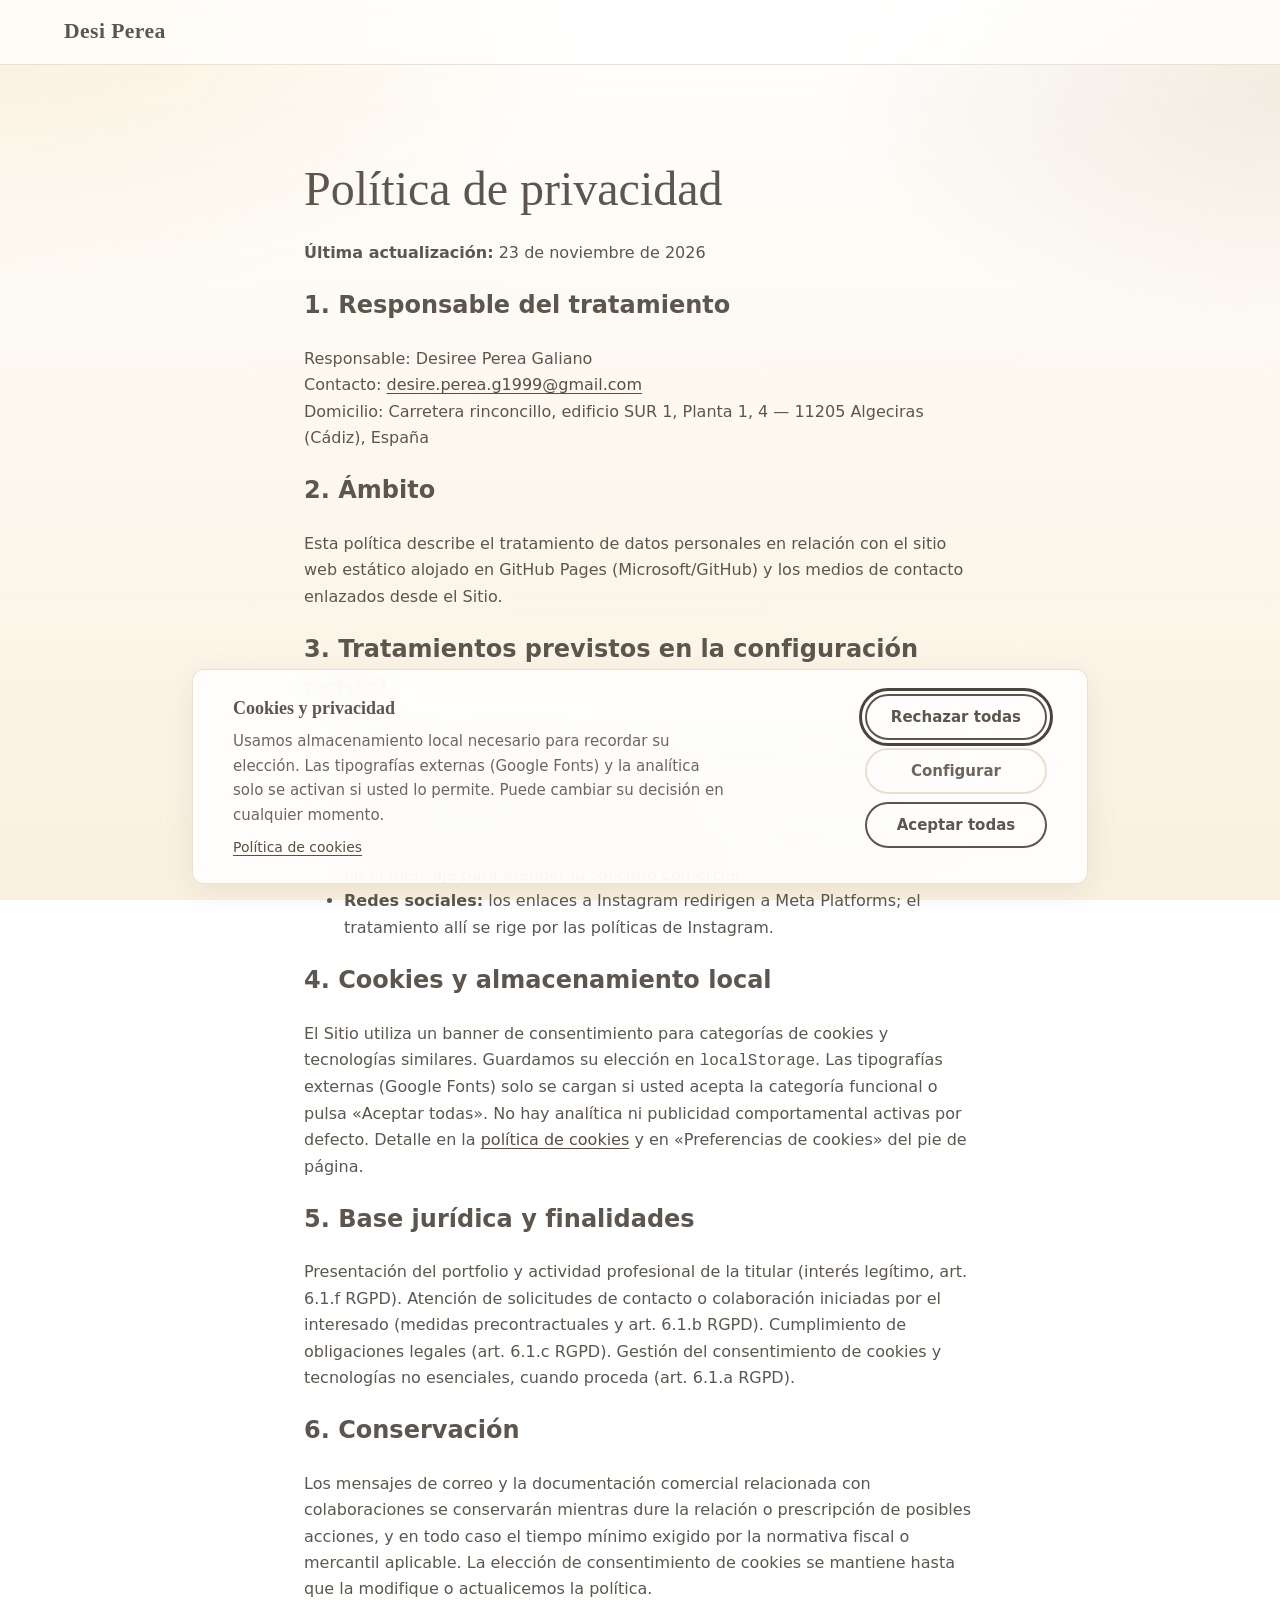
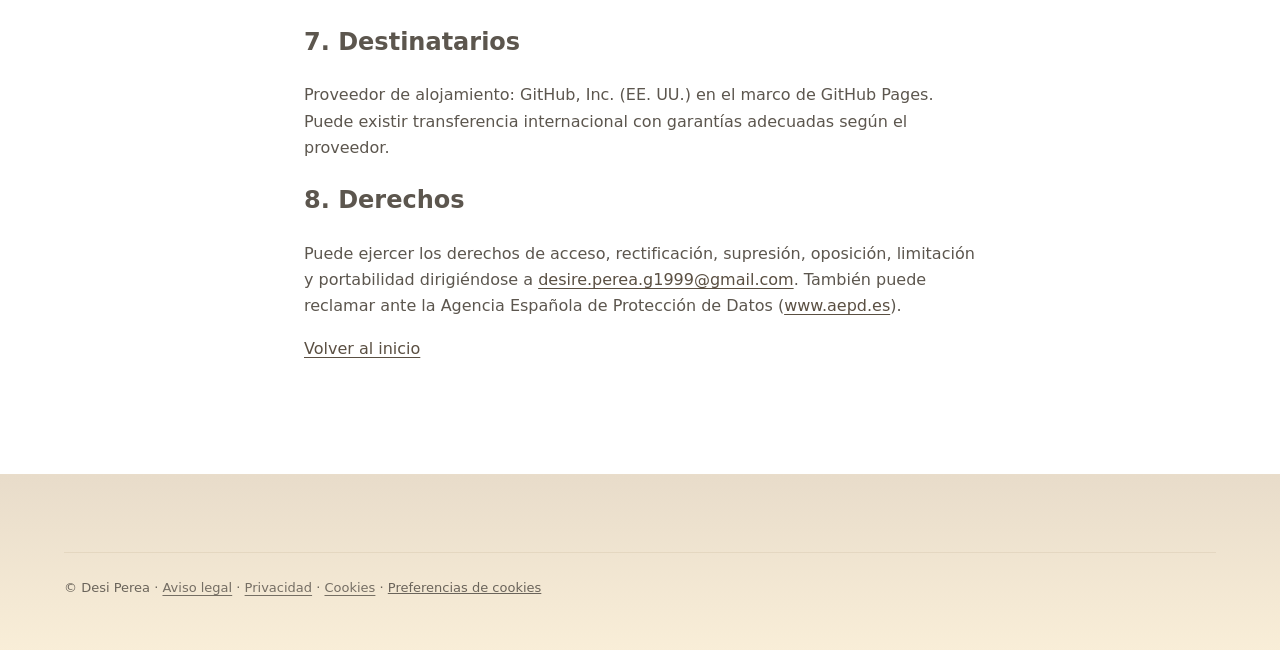
<file: legal/privacidad.html>
<!DOCTYPE html>
<html lang="es">
  <head>
    <meta charset="UTF-8" />
    <meta name="viewport" content="width=device-width, initial-scale=1" />
    <title>Política de privacidad | Desi Perea</title>
    <meta name="description" content="Política de privacidad del portfolio de Desi Perea." />
    <link rel="icon" type="image/svg+xml" href="../assets/images/favicon.svg" />
    <link rel="stylesheet" href="../assets/css/styles.css" />
    <link rel="stylesheet" href="../assets/css/responsive.css" />
    <link rel="stylesheet" href="../assets/css/cookie-banner.css" />
  </head>
  <body>
    <a class="skip-link" href="#main">Saltar al contenido principal</a>
    <header class="site-header">
      <div class="container site-header__inner">
        <a class="logo" href="../index.html">Desi Perea</a>
      </div>
    </header>
    <main id="main" class="section">
      <div class="container" style="max-width: 42rem">
        <h1 class="section__title">Política de privacidad</h1>
        <p><strong>Última actualización:</strong> 23 de noviembre de 2026</p>

        <h2>1. Responsable del tratamiento</h2>
        <p>
          Responsable: Desiree Perea Galiano<br />
          Contacto:
          <a href="mailto:desire.perea.g1999@gmail.com">desire.perea.g1999@gmail.com</a><br />
          Domicilio: Carretera rinconcillo, edificio SUR 1, Planta 1, 4 — 11205 Algeciras (Cádiz), España
        </p>

        <h2>2. Ámbito</h2>
        <p>
          Esta política describe el tratamiento de datos personales en relación con el sitio web estático alojado en
          GitHub Pages (Microsoft/GitHub) y los medios de contacto enlazados desde el Sitio.
        </p>

        <h2>3. Tratamientos previstos en la configuración actual</h2>
        <ul>
          <li>
            <strong>Navegación y alojamiento:</strong> GitHub Pages puede registrar datos técnicos de acceso (por
            ejemplo, dirección IP, agente de usuario) en sus sistemas. Consulte la
            <a href="https://docs.github.com/en/site-policy/privacy-policies/github-general-privacy-statement" rel="noopener noreferrer" target="_blank"
              >política de privacidad de GitHub</a
            >.
          </li>
          <li>
            <strong>Correo electrónico:</strong> si utiliza el enlace <code>mailto:</code>, su cliente de correo gestiona
            el envío fuera del Sitio; el titular tratará los datos que usted incluya en el mensaje para atender la
            solicitud comercial.
          </li>
          <li>
            <strong>Redes sociales:</strong> los enlaces a Instagram redirigen a Meta Platforms; el tratamiento allí
            se rige por las políticas de Instagram.
          </li>
        </ul>

        <h2>4. Cookies y almacenamiento local</h2>
        <p>
          El Sitio utiliza un banner de consentimiento para categorías de cookies y tecnologías similares. Guardamos su
          elección en <code>localStorage</code>. Las tipografías externas (Google Fonts) solo se cargan si usted acepta
          la categoría funcional o pulsa «Aceptar todas». No hay analítica ni publicidad comportamental activas por
          defecto. Detalle en la <a href="cookies.html">política de cookies</a> y en «Preferencias de cookies» del pie
          de página.
        </p>

        <h2>5. Base jurídica y finalidades</h2>
        <p>
          Presentación del portfolio y actividad profesional de la titular (interés legítimo, art. 6.1.f RGPD).
          Atención de solicitudes de contacto o colaboración iniciadas por el interesado (medidas precontractuales y
          art. 6.1.b RGPD). Cumplimiento de obligaciones legales (art. 6.1.c RGPD). Gestión del consentimiento de
          cookies y tecnologías no esenciales, cuando proceda (art. 6.1.a RGPD).
        </p>

        <h2>6. Conservación</h2>
        <p>
          Los mensajes de correo y la documentación comercial relacionada con colaboraciones se conservarán mientras
          dure la relación o prescripción de posibles acciones, y en todo caso el tiempo mínimo exigido por la normativa
          fiscal o mercantil aplicable. La elección de consentimiento de cookies se mantiene hasta que la modifique o
          actualicemos la política.
        </p>

        <h2>7. Destinatarios</h2>
        <p>
          Proveedor de alojamiento: GitHub, Inc. (EE. UU.) en el marco de GitHub Pages. Puede existir transferencia
          internacional con garantías adecuadas según el proveedor.
        </p>

        <h2>8. Derechos</h2>
        <p>
          Puede ejercer los derechos de acceso, rectificación, supresión, oposición, limitación y portabilidad
          dirigiéndose a
          <a href="mailto:desire.perea.g1999@gmail.com">desire.perea.g1999@gmail.com</a>. También puede reclamar ante la Agencia Española de Protección de Datos
          (<a href="https://www.aepd.es" rel="noopener noreferrer" target="_blank">www.aepd.es</a>).
        </p>

        <p><a href="../index.html">Volver al inicio</a></p>
      </div>
    </main>
    <footer class="site-footer">
      <div class="container">
        <p class="footer-bottom">
          © Desi Perea ·
          <a href="aviso-legal.html">Aviso legal</a> ·
          <a href="privacidad.html">Privacidad</a> ·
          <a href="cookies.html">Cookies</a> ·
          <button type="button" class="footer-cookie-btn" data-cookie-manage>Preferencias de cookies</button>
        </p>
      </div>
    </footer>
    <script type="module">
      import { initCookieConsent } from "../assets/js/cookies.js";
      initCookieConsent();
    </script>
  </body>
</html>
</file>
<file: assets/css/styles.css>
/* Tipografías externas (Google Fonts) solo tras consentimiento — ver assets/js/cookies.js */

:root {
  /* Paleta cliente: amarillo pastel, beige, blanco */
  --color-pastel-yellow: #f9eed8;
  --color-pastel-yellow-mid: #f5e6b8;
  --color-beige: #e8dcca;
  --color-beige-deep: #d9c9b0;
  --color-white: #ffffff;

  --color-primary: #5c564e;
  /* Texto secundario y enlaces — contraste ≥ 4,5:1 sobre blanco (WCAG AA) */
  --color-muted: #6e665c;
  --color-link: #5a4f42;
  --color-secondary: #756654;
  --color-accent: var(--color-pastel-yellow-mid);
  --color-accent-hover: #edd89a;
  --color-bg: var(--color-white);
  --color-bg-alt: var(--color-pastel-yellow);
  --color-border: rgb(232 220 202 / 90%);
  --color-surface: var(--color-white);
  --color-focus: #4a433c;

  --glass-bg: rgb(255 255 255 / 74%);
  --glass-bg-strong: rgb(255 255 255 / 90%);
  --glass-border: rgb(232 220 202 / 85%);
  --glass-blur: 18px;
  --glass-shadow: 0 12px 36px rgb(184 164 138 / 14%);
  --radius-lg: 1.25rem;

  --font-display: Georgia, "Times New Roman", serif;
  --font-body: system-ui,Segoe UI,Roboto,sans-serif;

  --space-xs: 0.5rem;
  --space-sm: 1rem;
  --space-md: 1.5rem;
  --space-lg: 2.5rem;
  --space-xl: 4rem;
  --space-section: clamp(3rem, 8vw, 6rem);

  --radius-sm: 0.375rem;
  --radius-md: 0.75rem;
  --radius-pill: 999px;

  --shadow-soft: 0 8px 32px rgb(44 36 32 / 8%);
  --header-height: 4rem;
  --transition: 250ms ease;
}

body.fonts-consented {
  --font-display: "Cormorant Garamond", Georgia, serif;
  --font-body: "DM Sans", system-ui, sans-serif;
}

*,
*::before,
*::after {
  box-sizing: border-box;
}

html {
  scroll-behavior: smooth;
  overflow-x: clip;
}

@media (prefers-reduced-motion: reduce) {
  html {
    scroll-behavior: auto;
  }

  *,
  *::before,
  *::after {
    animation-duration: 0.01ms !important;
    animation-iteration-count: 1 !important;
    transition-duration: 0.01ms !important;
  }
}

body {
  margin: 0;
  font-family: var(--font-body);
  font-size: 1rem;
  line-height: 1.65;
  color: var(--color-primary);
  background:
    radial-gradient(ellipse 90% 65% at 0% 0%, rgb(249 238 216 / 95%), transparent 52%),
    radial-gradient(ellipse 75% 55% at 100% 10%, rgb(232 220 202 / 55%), transparent 48%),
    linear-gradient(180deg, var(--color-white) 0%, var(--color-pastel-yellow) 120%);
  overflow-x: clip;
}

@media (min-width: 1024px) and (prefers-reduced-motion: no-preference) {
  body {
    background-attachment: fixed;
  }
}

.glass-panel {
  background: var(--glass-bg);
  backdrop-filter: blur(var(--glass-blur)) saturate(1.25);
  -webkit-backdrop-filter: blur(var(--glass-blur)) saturate(1.25);
  border: 1px solid var(--glass-border);
  box-shadow: var(--glass-shadow);
  border-radius: var(--radius-lg);
  color: var(--color-primary);
}

img {
  max-width: 100%;
  height: auto;
  display: block;
}

a {
  color: var(--color-link);
  text-decoration: underline;
  text-decoration-thickness: 1px;
  text-underline-offset: 0.2em;
}

a:hover {
  color: var(--color-primary);
}

/* Navegación sin subrayado; el color de enlace ya cumple contraste */
.nav-desktop a,
.nav-mobile__list a,
.logo,
.btn,
.footer-nav a,
.hero__handle a {
  text-decoration: none;
}

.nav-desktop a:hover,
.nav-mobile__list a:hover,
.logo:hover {
  text-decoration: underline;
}

:focus-visible {
  outline: 3px solid var(--color-focus);
  outline-offset: 3px;
}

.skip-link {
  position: absolute;
  left: -9999px;
  top: 0;
  z-index: 1000;
  padding: var(--space-sm) var(--space-md);
  background: var(--color-beige-deep);
  color: var(--color-primary);
  text-decoration: none;
}

.skip-link:focus {
  left: var(--space-sm);
  top: var(--space-sm);
}

.container {
  width: min(100% - 2rem, 72rem);
  margin-inline: auto;
  padding-inline: 0;
}

.section-panel {
  padding: var(--space-md);
}

.section--alt {
  background: linear-gradient(180deg, rgb(249 238 216 / 45%) 0%, transparent 100%);
}

.demo-banner {
  background: var(--color-primary);
  color: var(--color-bg);
  text-align: center;
  font-size: 0.875rem;
  padding: var(--space-xs) var(--space-sm);
}

.site-header {
  position: sticky;
  top: 0;
  z-index: 100;
  background: var(--glass-bg);
  backdrop-filter: blur(var(--glass-blur)) saturate(1.3);
  -webkit-backdrop-filter: blur(var(--glass-blur)) saturate(1.3);
  border-bottom: 1px solid var(--glass-border);
}

.site-header__inner {
  display: flex;
  align-items: center;
  justify-content: space-between;
  min-height: var(--header-height);
  gap: var(--space-sm);
}

.logo {
  font-family: var(--font-display);
  font-size: 1.35rem;
  font-weight: 600;
  color: var(--color-primary);
  text-decoration: none;
  letter-spacing: 0.02em;
}

.nav-desktop {
  display: none;
  list-style: none;
  margin: 0;
  padding: 0;
  gap: var(--space-md);
  align-items: center;
  justify-content: flex-end;
  flex-wrap: wrap;
}

.nav-desktop a {
  text-decoration: none;
  font-size: 0.9375rem;
  font-weight: 500;
  color: var(--color-primary);
}

.nav-desktop a:hover {
  color: var(--color-secondary);
}

.nav-toggle {
  display: flex;
  align-items: center;
  justify-content: center;
  width: 2.75rem;
  height: 2.75rem;
  border: 1px solid var(--color-border);
  border-radius: var(--radius-sm);
  background: var(--color-surface);
  cursor: pointer;
}

.nav-toggle__bars {
  width: 1.25rem;
  height: 2px;
  background: var(--color-primary);
  position: relative;
}

.nav-toggle__bars::before,
.nav-toggle__bars::after {
  content: "";
  position: absolute;
  left: 0;
  width: 100%;
  height: 2px;
  background: var(--color-primary);
}

.nav-toggle__bars::before {
  top: -6px;
}

.nav-toggle__bars::after {
  top: 6px;
}

.nav-mobile {
  display: none;
  position: fixed;
  inset: 0;
  z-index: 200;
  background: rgb(249 238 216 / 55%);
  backdrop-filter: blur(4px);
}

.nav-mobile.is-open {
  display: block;
}

.nav-mobile__panel {
  position: absolute;
  top: 0;
  right: 0;
  width: min(100%, 20rem);
  max-width: 100%;
  height: 100%;
  overflow-y: auto;
  background: var(--glass-bg-strong);
  backdrop-filter: blur(22px) saturate(1.2);
  -webkit-backdrop-filter: blur(22px) saturate(1.2);
  border-left: 1px solid var(--glass-border);
  padding: var(--space-lg) var(--space-md);
  box-shadow: var(--glass-shadow);
}

.nav-mobile__list {
  list-style: none;
  margin: var(--space-lg) 0 0;
  padding: 0;
  display: flex;
  flex-direction: column;
  gap: var(--space-md);
}

.nav-mobile__list a {
  font-size: 1.125rem;
  text-decoration: none;
  color: var(--color-primary);
  font-weight: 500;
}

.nav-mobile__close {
  position: absolute;
  top: var(--space-sm);
  right: var(--space-sm);
  border: none;
  background: transparent;
  font-size: 1.5rem;
  cursor: pointer;
  line-height: 1;
  color: var(--color-primary);
}

.btn {
  display: inline-flex;
  align-items: center;
  justify-content: center;
  gap: 0.5rem;
  padding: 0.75rem 1.5rem;
  border-radius: var(--radius-pill);
  font-family: var(--font-body);
  font-size: 0.9375rem;
  font-weight: 600;
  text-decoration: none;
  border: 2px solid transparent;
  cursor: pointer;
  transition: background var(--transition), color var(--transition), border-color var(--transition);
}

.btn--primary {
  background: var(--color-accent);
  color: var(--color-primary);
  border-color: var(--color-accent);
}

.btn--primary:hover {
  background: var(--color-accent-hover);
  border-color: var(--color-accent-hover);
  color: var(--color-primary);
}

.btn--secondary {
  background: transparent;
  color: var(--color-primary);
  border-color: var(--color-primary);
}

.btn--secondary:hover {
  background: var(--color-beige);
  border-color: var(--color-beige-deep);
  color: var(--color-primary);
}

.btn--ghost {
  background: transparent;
  border-color: var(--color-border);
  color: var(--color-muted);
}

.section {
  padding-block: var(--space-section);
}

.section__eyebrow {
  font-size: 0.75rem;
  letter-spacing: 0.14em;
  text-transform: uppercase;
  color: var(--color-link);
  margin: 0 0 var(--space-sm);
}

.section__title {
  font-family: var(--font-display);
  font-size: clamp(2rem, 5vw, 3rem);
  font-weight: 500;
  line-height: 1.15;
  margin: 0 0 var(--space-md);
}

.section__lead {
  font-size: 1.0625rem;
  color: var(--color-muted);
  max-width: 42rem;
  margin: 0 0 var(--space-lg);
}

.reveal {
  opacity: 0;
  transform: translateY(1.25rem);
  transition: opacity 0.6s ease, transform 0.6s ease;
}

.reveal.is-visible {
  opacity: 1;
  transform: none;
}

.hero {
  padding-block: clamp(2rem, 6vw, var(--space-xl));
}

.hero--splash {
  position: relative;
  overflow: hidden;
  isolation: isolate;
  padding-block: 0 clamp(0.65rem, 2vh, 1rem);
  min-height: auto;
  display: flex;
  flex-direction: column;
  align-items: stretch;
}

.hero__splash {
  position: absolute;
  inset: 0;
  z-index: 0;
}

.hero__splash-img {
  width: 100%;
  height: 100%;
  object-fit: cover;
  object-position: center 12%;
}

.hero__splash-scrim {
  position: absolute;
  inset: 0;
  background:
    linear-gradient(
      180deg,
      rgb(255 255 255 / 8%) 0%,
      transparent 32%,
      rgb(249 238 216 / 22%) 58%,
      rgb(255 255 255 / 72%) 100%
    );
  pointer-events: none;
}

.hero__splash-layout {
  position: relative;
  z-index: 1;
  width: min(100% - 1.25rem, 72rem);
  margin-inline: auto;
  padding-top: clamp(8.5rem, 36vh, 11.5rem);
  padding-bottom: 0.5rem;
  flex: 1 1 auto;
}

.hero__content--prominent {
  width: 100%;
  max-width: 26rem;
  padding: clamp(1.15rem, 4vw, 2rem) clamp(1.15rem, 3.5vw, 2rem);
  background: var(--glass-bg-strong);
  box-shadow: 0 20px 50px rgb(44 36 32 / 12%);
}

.hero--splash .hero__title {
  font-size: clamp(2.65rem, 11vw, 4.65rem);
  margin-bottom: var(--space-sm);
}

.hero--splash .hero__lead {
  font-size: clamp(1rem, 2.8vw, 1.15rem);
  margin-bottom: var(--space-md);
}

.hero--fx {
  position: relative;
  overflow: hidden;
  isolation: isolate;
}

/* Bloque tipo media kit — tres fotos y nombre superpuesto */
.media-kit {
  padding: 0;
  margin: 0;
}

.media-kit__stage {
  position: relative;
  width: 100%;
  min-height: clamp(16rem, 52vh, 36rem);
  overflow: hidden;
  background: var(--color-primary);
}

.media-kit__photos {
  display: grid;
  grid-template-columns: repeat(3, 1fr);
  height: 100%;
  min-height: inherit;
}

.media-kit__photo {
  min-height: clamp(16rem, 52vh, 36rem);
  overflow: hidden;
}

.media-kit__photo img {
  width: 100%;
  height: 100%;
  min-height: clamp(16rem, 52vh, 36rem);
  object-fit: cover;
  object-position: center center;
}

.media-kit__brand {
  position: absolute;
  inset: 0;
  display: flex;
  flex-direction: column;
  align-items: center;
  justify-content: center;
  text-align: center;
  padding: var(--space-md);
  pointer-events: none;
  color: var(--color-white);
  text-shadow: 0 2px 28px rgb(0 0 0 / 45%);
}

.media-kit__name {
  font-family: var(--font-display);
  font-size: clamp(2.25rem, 9vw, 4.75rem);
  font-weight: 500;
  letter-spacing: 0.04em;
  text-transform: uppercase;
  line-height: 1;
  margin: 0;
}

.media-kit__script {
  font-family: var(--font-display);
  font-size: clamp(1.35rem, 4vw, 2.25rem);
  font-style: italic;
  font-weight: 400;
  margin: 0.15em 0 0;
  opacity: 0.95;
  transform: translateX(8%);
}

.media-kit__rule {
  width: min(12rem, 70%);
  height: 1px;
  margin: var(--space-sm) auto;
  background: rgb(255 255 255 / 85%);
}

.visually-hidden {
  position: absolute;
  width: 1px;
  height: 1px;
  padding: 0;
  margin: -1px;
  overflow: hidden;
  clip: rect(0, 0, 0, 0);
  white-space: nowrap;
  border: 0;
}

.hero__bokeh {
  position: absolute;
  inset: 0;
  z-index: -1;
  pointer-events: none;
  overflow: hidden;
}

.hero__bokeh-dot {
  position: absolute;
  border-radius: 50%;
  filter: blur(28px);
  opacity: 0.45;
  animation: bokehDrift 22s ease-in-out infinite;
}

.hero__bokeh-dot--1 {
  width: 7rem;
  height: 7rem;
  top: 12%;
  left: 8%;
  background: rgb(255 255 255 / 85%);
}

.hero__bokeh-dot--2 {
  width: 5rem;
  height: 5rem;
  top: 55%;
  left: 18%;
  background: rgb(245 230 184 / 70%);
  animation-delay: -4s;
}

.hero__bokeh-dot--3 {
  width: 9rem;
  height: 9rem;
  top: 8%;
  right: 12%;
  background: rgb(232 220 202 / 65%);
  animation-delay: -9s;
}

.hero__bokeh-dot--4 {
  width: 4rem;
  height: 4rem;
  bottom: 18%;
  right: 28%;
  background: rgb(255 255 255 / 75%);
  animation-delay: -14s;
}

.hero__bokeh-dot--5 {
  width: 6rem;
  height: 6rem;
  bottom: 8%;
  left: 42%;
  background: rgb(249 238 216 / 80%);
  animation-delay: -18s;
}

@keyframes bokehDrift {
  0%,
  100% {
    transform: translate(0, 0);
  }
  50% {
    transform: translate(1.5%, -2%);
  }
}

.hero__content.glass-panel {
  padding: var(--space-md) var(--space-lg);
}

.hero__video {
  width: 100%;
  aspect-ratio: 4 / 5;
  object-fit: cover;
  display: block;
  border-radius: calc(var(--radius-md) - 2px);
}

.hero__frame--static {
  transform: none !important;
}

.hero__title--shimmer.hero__title--split .hero-char {
  display: inline-block;
  /* Gradiente solo con tonos oscuros (legible sobre fondos claros) */
  background: linear-gradient(
    105deg,
    var(--color-primary) 0%,
    var(--color-link) 42%,
    #4a433c 50%,
    var(--color-link) 58%,
    var(--color-primary) 100%
  );
  background-size: 220% auto;
  -webkit-background-clip: text;
  background-clip: text;
  color: transparent;
  animation: heroCharIn 0.7s cubic-bezier(0.22, 1, 0.36, 1) both, heroShimmer 6s linear infinite;
  animation-delay: calc(var(--char-i) * 0.045s), calc(var(--char-i) * 0.08s);
}

@media (prefers-reduced-motion: reduce) {
  .hero__title--shimmer.hero__title--split .hero-char {
    color: var(--color-primary);
    background: none;
    -webkit-background-clip: unset;
    background-clip: unset;
  }
}

@keyframes heroCharIn {
  from {
    opacity: 0;
    transform: translateY(1.1em) rotateX(40deg);
  }
  to {
    opacity: 1;
    transform: none;
  }
}

@keyframes heroShimmer {
  to {
    background-position: 220% center;
  }
}

.hero__figure--spotlight {
  perspective: 900px;
}

.hero__frame {
  --tilt-x: 0deg;
  --tilt-y: 0deg;
  --glow-x: 50%;
  --glow-y: 40%;
  position: relative;
  max-width: 100%;
  border-radius: var(--radius-md);
  padding: 3px;
  background: linear-gradient(
    135deg,
    var(--color-accent),
    transparent 40%,
    var(--color-secondary) 70%,
    var(--color-accent)
  );
  background-size: 200% 200%;
  animation: frameBorderShift 8s ease infinite;
  transform: rotateX(var(--tilt-x)) rotateY(var(--tilt-y));
  transform-style: preserve-3d;
  transition: transform 0.35s ease-out;
  will-change: transform;
}

.hero__frame::before {
  content: "";
  position: absolute;
  inset: 0;
  border-radius: inherit;
  background: radial-gradient(
    circle at var(--glow-x) var(--glow-y),
    rgb(255 255 255 / 55%) 0%,
    transparent 45%
  );
  pointer-events: none;
  z-index: 1;
  mix-blend-mode: soft-light;
}

.hero__frame img {
  position: relative;
  z-index: 0;
  border-radius: calc(var(--radius-md) - 2px);
  width: 100%;
  aspect-ratio: 4 / 5;
  object-fit: cover;
  display: block;
}

@keyframes frameBorderShift {
  0%,
  100% {
    background-position: 0% 50%;
  }
  50% {
    background-position: 100% 50%;
  }
}

.marquee {
  overflow: hidden;
  border-block: 1px solid var(--glass-border);
  background: rgb(255 255 255 / 35%);
  backdrop-filter: blur(10px);
  color: var(--color-muted);
  padding-block: 0.45rem;
  opacity: 0.85;
}

.marquee__track {
  display: flex;
  align-items: center;
  gap: 1.5rem;
  width: max-content;
  font-family: var(--font-display);
  font-size: clamp(0.8125rem, 2vw, 1.0625rem);
  letter-spacing: 0.1em;
  text-transform: uppercase;
  animation: marqueeScroll 42s linear infinite;
}

.marquee__track span:not(.marquee__dot) {
  white-space: nowrap;
}

.marquee__dot {
  color: var(--color-accent);
  font-size: 0.65em;
}

@keyframes marqueeScroll {
  from {
    transform: translateX(0);
  }
  to {
    transform: translateX(-50%);
  }
}

@media (prefers-reduced-motion: reduce) {
  .hero__bokeh-dot,
  .marquee__track,
  .hero__frame,
  .hero__title--shimmer.hero__title--split .hero-char {
    animation: none !important;
  }

  .hero__frame {
    transform: none !important;
  }
}

.hero__grid {
  display: grid;
  gap: var(--space-lg);
  align-items: center;
}

.hero__title {
  font-family: var(--font-display);
  font-size: clamp(2.5rem, 7vw, 4.25rem);
  font-weight: 500;
  line-height: 1.08;
  margin: 0 0 var(--space-md);
}

.hero__tag {
  font-size: 0.875rem;
  letter-spacing: 0.12em;
  text-transform: uppercase;
  color: var(--color-link);
  margin: 0 0 var(--space-sm);
}

.hero__lead {
  font-size: 1.125rem;
  color: var(--color-muted);
  max-width: 32rem;
  margin: 0 0 var(--space-lg);
}

.hero__actions {
  display: flex;
  flex-wrap: wrap;
  gap: var(--space-sm);
}

.hero__visual {
  position: relative;
}

.hero__figure {
  margin: 0;
  border-radius: var(--radius-md);
  overflow: hidden;
  box-shadow: var(--shadow-soft);
  background: var(--color-bg-alt);
}

.hero__figure--spotlight {
  overflow: visible;
  box-shadow: none;
  background: transparent;
}

.hero__figure img {
  width: 100%;
  aspect-ratio: 4 / 5;
  object-fit: cover;
}

.hero__handle {
  margin-top: var(--space-sm);
  font-size: 0.9375rem;
}

.hero__handle a {
  font-weight: 500;
}

.about__layout {
  display: grid;
  gap: var(--space-md);
  align-items: start;
}

.about__text {
  font-size: 1.0625rem;
}

.about__layout .about__text {
  max-width: none;
}

.about__text p {
  margin: 0 0 var(--space-md);
}

.about__text p:last-child {
  margin-bottom: 0;
}

.about__media {
  margin: 0;
  padding: 0;
  overflow: hidden;
  align-self: center;
  justify-self: center;
  width: 100%;
  max-width: 22rem;
}

.about__video {
  width: 100%;
  aspect-ratio: 9 / 16;
  max-height: min(70vh, 34rem);
  object-fit: cover;
  display: block;
  background: rgb(44 36 32 / 6%);
  vertical-align: middle;
}

.about__video-caption {
  padding: var(--space-xs) var(--space-sm);
  font-size: 0.8125rem;
  color: var(--color-muted);
  text-align: center;
  border-top: 1px solid var(--glass-border);
}

.gallery-filters {
  display: flex;
  flex-wrap: wrap;
  gap: var(--space-xs);
  margin-bottom: var(--space-lg);
}

.gallery-filters[hidden] {
  display: none !important;
}

.filter-btn {
  padding: 0.5rem 1rem;
  border-radius: var(--radius-pill);
  border: 1px solid var(--color-border);
  background: var(--color-surface);
  font-family: var(--font-body);
  font-size: 0.875rem;
  cursor: pointer;
  color: var(--color-muted);
}

.filter-btn.is-active,
.filter-btn:hover {
  border-color: var(--color-accent);
  color: var(--color-primary);
}

.filter-btn.is-active {
  background: rgb(245 230 184 / 45%);
  border-color: var(--color-beige-deep);
}

.gallery-grid {
  display: grid;
  grid-template-columns: 1fr;
  gap: var(--space-md);
}

.gallery-rail__viewport {
  width: 100%;
  overflow: hidden;
  border-radius: var(--radius-md);
  cursor: grab;
  touch-action: pan-y;
  user-select: none;
}

.gallery-rail__viewport.is-dragging {
  cursor: grabbing;
}

.gallery-rail__viewport--auto {
  mask-image: linear-gradient(90deg, transparent, #000 6%, #000 94%, transparent);
}

.gallery-grid--rail {
  display: flex;
  flex-direction: row;
  align-items: stretch;
  gap: var(--space-md);
  width: max-content;
  padding-block: var(--space-xs);
  will-change: transform;
}

.gallery-grid--manual,
.gallery-grid--auto {
  overflow: visible;
}

.gallery-grid--rail .gallery-item--rail {
  flex: 0 0 auto;
  cursor: inherit;
}

.gallery-grid--rail .gallery-item--rail:focus-visible {
  outline: 2px solid rgb(196 168 118 / 80%);
  outline-offset: 3px;
}

.gallery-grid--rail .gallery-item--square {
  width: clamp(15.5rem, 44vw, 20.5rem);
}

.gallery-grid--rail .gallery-item--square img {
  aspect-ratio: 1;
  width: 100%;
  height: auto;
  max-height: none;
  object-fit: cover;
  display: block;
  border-radius: var(--radius-md);
  box-shadow: var(--shadow-soft);
}

.gallery-scroll-hint {
  font-size: 0.8125rem;
  color: var(--color-muted);
  margin: 0 0 var(--space-sm);
}

@media (prefers-reduced-motion: reduce) {
  .gallery-rail__viewport--auto {
    mask-image: none;
  }
}

.section--marcas {
  position: relative;
  overflow: hidden;
}

.section--marcas::before,
.section--marcas::after {
  content: "";
  position: absolute;
  width: min(42vw, 22rem);
  height: min(42vw, 22rem);
  border-radius: 50%;
  pointer-events: none;
  filter: blur(72px);
  opacity: 0.55;
  z-index: 0;
}

.section--marcas::before {
  top: 12%;
  left: -8%;
  background: rgb(245 230 184 / 70%);
}

.section--marcas::after {
  bottom: 8%;
  right: -6%;
  background: rgb(232 220 202 / 65%);
}

.section--marcas .container {
  position: relative;
  z-index: 1;
}

.star-moment {
  min-height: min(72vh, 28rem);
  display: grid;
  place-items: center;
  padding: var(--space-lg) var(--space-sm);
  margin-bottom: var(--space-lg);
}

.star-moment__inner {
  width: min(40rem, 100%);
  margin: 0;
  padding: clamp(var(--space-md), 5vw, var(--space-xl));
  text-align: center;
  background: var(--glass-bg-strong);
}

.star-moment__text {
  margin: 0;
  font-family: var(--font-display);
  font-size: clamp(1.35rem, 4.5vw, 2.25rem);
  line-height: 1.35;
  color: var(--color-primary);
}

.star-moment__author {
  margin: var(--space-md) 0 0;
  font-size: 0.9375rem;
  color: var(--color-muted);
  font-style: normal;
}

.gallery-item {
  border: none;
  padding: 0;
  background: none;
  cursor: pointer;
  text-align: left;
  border-radius: var(--radius-md);
  overflow: hidden;
  position: relative;
}

.gallery-item img {
  width: 100%;
  transition: transform var(--transition);
}

.gallery-item:hover img {
  transform: scale(1.02);
}

.gallery-item__label {
  position: absolute;
  left: 0;
  right: 0;
  bottom: 0;
  padding: var(--space-sm);
  background: linear-gradient(transparent, rgb(44 36 32 / 65%));
  color: var(--color-bg);
  font-size: 0.875rem;
}

.gallery-item--portrait img {
  aspect-ratio: 3 / 4;
  object-fit: cover;
}

.gallery-item--landscape img {
  aspect-ratio: 4 / 3;
  object-fit: cover;
}

.gallery-item--square img {
  aspect-ratio: 1;
  object-fit: cover;
}

.collab-tabs {
  display: flex;
  flex-wrap: wrap;
  gap: var(--space-xs);
  margin-bottom: var(--space-lg);
}

.collab-tab {
  text-decoration: none;
}

.collab-grid {
  display: grid;
  grid-template-columns: repeat(auto-fill, minmax(11.5rem, 1fr));
  gap: var(--space-md);
}

.collab-card {
  display: block;
  text-decoration: none;
  color: inherit;
  border-radius: var(--radius-md);
  overflow: hidden;
  background: var(--glass-bg);
  border: 1px solid var(--glass-border);
  box-shadow: var(--shadow-soft);
  transition: transform var(--transition), box-shadow var(--transition);
}

.collab-card:hover {
  transform: translateY(-3px);
  box-shadow: 0 14px 40px rgb(44 36 32 / 12%);
}

.collab-card:focus-visible {
  outline: 3px solid var(--color-focus);
  outline-offset: 3px;
}

.collab-card__figure {
  margin: 0;
}

.collab-card__figure img {
  width: 100%;
  aspect-ratio: 3 / 4;
  object-fit: cover;
  display: block;
}

.collab-card__caption {
  display: flex;
  flex-direction: column;
  gap: 0.15rem;
  padding: var(--space-sm);
  font-size: 0.875rem;
  background: var(--glass-bg-strong);
  border-top: 1px solid var(--glass-border);
}

.collab-card__caption strong {
  font-weight: 600;
  color: var(--color-primary);
}

.collab-card__format {
  font-size: 0.8125rem;
  color: var(--color-muted);
  letter-spacing: 0.04em;
  text-transform: uppercase;
}

.services-grid {
  display: grid;
  gap: var(--space-md);
}

.service-card {
  background: var(--glass-bg);
  backdrop-filter: blur(var(--glass-blur));
  -webkit-backdrop-filter: blur(var(--glass-blur));
  border: 1px solid var(--glass-border);
  border-radius: var(--radius-lg);
  padding: var(--space-md);
  box-shadow: var(--glass-shadow);
}

.service-card h3 {
  font-family: var(--font-display);
  font-size: 1.5rem;
  margin: 0 0 var(--space-xs);
  font-weight: 500;
}

.service-card p {
  margin: 0;
  color: var(--color-muted);
  font-size: 0.9375rem;
}

.service-card__badge {
  display: inline-block;
  margin-top: var(--space-sm);
  font-size: 0.75rem;
  color: var(--color-secondary);
}

.disclaimer {
  font-size: 0.875rem;
  color: var(--color-muted);
  margin-top: var(--space-md);
  padding: var(--space-sm) var(--space-md);
  border-left: 3px solid var(--color-accent);
  background: rgb(255 255 255 / 60%);
}

.stats-grid {
  display: grid;
  grid-template-columns: repeat(auto-fit, minmax(min(100%, 10.5rem), 1fr));
  gap: var(--space-md);
  margin-bottom: var(--space-lg);
}

.stat-card,
.platform-card {
  background: var(--glass-bg);
  backdrop-filter: blur(var(--glass-blur));
  -webkit-backdrop-filter: blur(var(--glass-blur));
  border-radius: var(--radius-lg);
  padding: var(--space-md);
  border: 1px solid var(--glass-border);
  text-align: center;
  box-shadow: var(--glass-shadow);
}

.platform-card__link {
  font-weight: 600;
  text-decoration: underline;
}

.stat-card__value {
  font-family: var(--font-display);
  font-size: 2rem;
  margin: 0;
  color: var(--color-primary);
}

.stat-card__label {
  margin: 0.25rem 0 0;
  font-size: 0.875rem;
  color: var(--color-muted);
}

.stats-pending {
  padding: var(--space-md);
  background: var(--glass-bg);
  backdrop-filter: blur(var(--glass-blur));
  border-radius: var(--radius-lg);
  border: 1px dashed var(--glass-border);
  color: var(--color-muted);
  font-size: 0.9375rem;
}

.stats-hub__platform-tabs {
  margin-bottom: var(--space-md);
}

.stats-hub__insight {
  margin: 0 0 var(--space-md);
  padding: var(--space-sm) var(--space-md);
  font-size: 0.98rem;
  line-height: 1.55;
  color: var(--color-primary);
  border-left: 3px solid var(--color-pastel-yellow-mid);
  background: rgb(255 255 255 / 55%);
  border-radius: 0 var(--radius-sm) var(--radius-sm) 0;
}

.stats-hub__panel {
  position: relative;
  padding: var(--space-md) var(--space-lg);
  overflow: hidden;
  transition: box-shadow 0.45s ease, transform 0.45s ease;
}

.stats-hub__panel::before {
  content: "";
  position: absolute;
  inset: -1px;
  border-radius: inherit;
  padding: 1px;
  pointer-events: none;
  opacity: 0.85;
  -webkit-mask:
    linear-gradient(#fff 0 0) content-box,
    linear-gradient(#fff 0 0);
  mask:
    linear-gradient(#fff 0 0) content-box,
    linear-gradient(#fff 0 0);
  -webkit-mask-composite: xor;
  mask-composite: exclude;
}

.stats-hub__panel--instagram::before {
  background: linear-gradient(
    120deg,
    rgb(245 230 184 / 95%),
    rgb(232 220 202 / 55%),
    rgb(245 230 184 / 95%)
  );
  background-size: 200% 100%;
  animation: statsBorderShift 6s ease infinite;
}

.stats-hub__panel--tiktok::before {
  background: linear-gradient(
    120deg,
    rgb(232 220 202 / 90%),
    rgb(184 164 138 / 45%),
    rgb(232 220 202 / 90%)
  );
  background-size: 200% 100%;
  animation: statsBorderShift 6s ease infinite;
}

.stats-hub__panel.is-switching {
  animation: statsPanelIn 0.55s cubic-bezier(0.22, 1, 0.36, 1);
}

@keyframes statsBorderShift {
  0%,
  100% {
    background-position: 0% 50%;
  }
  50% {
    background-position: 100% 50%;
  }
}

@keyframes statsPanelIn {
  from {
    opacity: 0.55;
    transform: translateY(10px) scale(0.99);
  }
  to {
    opacity: 1;
    transform: none;
  }
}

.stats-hub__platform-tabs .collab-tab.is-active {
  box-shadow: 0 0 0 2px rgb(245 230 184 / 85%), 0 8px 22px rgb(184 164 138 / 22%);
  transform: translateY(-1px);
}

.stats-hub__head {
  display: flex;
  flex-wrap: wrap;
  align-items: baseline;
  justify-content: space-between;
  gap: var(--space-xs);
  margin-bottom: var(--space-md);
}

.stats-hub__period {
  margin: 0;
  font-size: 0.8125rem;
  letter-spacing: 0.06em;
  text-transform: uppercase;
  color: var(--color-muted);
}

.stats-hub__profile {
  font-size: 0.9375rem;
  font-weight: 600;
  text-decoration: none;
}

.stats-kpi-grid {
  display: grid;
  grid-template-columns: repeat(auto-fit, minmax(min(100%, 9.5rem), 1fr));
  gap: var(--space-sm);
  margin-bottom: var(--space-lg);
}

.stats-kpi-card {
  padding: var(--space-sm) var(--space-md);
  text-align: center;
  background: rgb(255 255 255 / 50%);
  border: 1px solid var(--glass-border);
  border-radius: var(--radius-md);
  animation: statsKpiIn 0.55s cubic-bezier(0.22, 1, 0.36, 1) both;
  transition: transform 0.3s ease, box-shadow 0.3s ease;
}

.stats-kpi-card:hover {
  transform: translateY(-4px);
  box-shadow: 0 12px 28px rgb(184 164 138 / 18%);
}

.stats-kpi-card--featured {
  grid-column: 1 / -1;
  padding: var(--space-md) var(--space-lg);
  background: linear-gradient(
    145deg,
    rgb(255 255 255 / 92%) 0%,
    rgb(249 238 216 / 75%) 55%,
    rgb(255 255 255 / 88%) 100%
  );
  border-color: var(--color-beige-deep);
}

.stats-kpi-card--featured .stats-kpi-card__value {
  font-size: clamp(2.25rem, 7vw, 3.25rem);
  background: linear-gradient(
    105deg,
    var(--color-primary) 0%,
    var(--color-secondary) 45%,
    var(--color-primary) 100%
  );
  background-size: 180% auto;
  -webkit-background-clip: text;
  background-clip: text;
  color: transparent;
  animation: statsValueShimmer 5s linear infinite;
}

@keyframes statsValueShimmer {
  to {
    background-position: 180% center;
  }
}

@keyframes statsKpiIn {
  from {
    opacity: 0;
    transform: translateY(8px);
  }
  to {
    opacity: 1;
    transform: none;
  }
}

.stats-kpi-card__value {
  margin: 0;
  font-family: var(--font-display);
  font-size: clamp(1.65rem, 4.5vw, 2.15rem);
  line-height: 1.1;
  color: var(--color-primary);
}

.stats-kpi-card__label {
  margin: 0.35rem 0 0;
  font-size: 0.8125rem;
  color: var(--color-muted);
  line-height: 1.35;
}

.stats-kpi-card__trend {
  margin: 0.35rem 0 0;
  font-size: 0.75rem;
  font-weight: 600;
}

.stats-kpi-card__trend--up {
  color: #3d6b4f;
}

.stats-kpi-card__trend--down {
  color: var(--color-muted);
}

.stats-hub__subtitle {
  margin: 0 0 var(--space-sm);
  font-family: var(--font-display);
  font-size: 1.35rem;
  font-weight: 500;
}

.stats-hub__audience-tabs {
  display: flex;
  flex-wrap: wrap;
  gap: var(--space-xs);
  margin-bottom: var(--space-md);
}

.stats-audience-tab {
  text-decoration: none;
}

.stats-bar-row {
  margin-bottom: var(--space-sm);
}

.stats-bar-row__header {
  display: flex;
  justify-content: space-between;
  gap: var(--space-sm);
  font-size: 0.9rem;
  margin-bottom: 0.35rem;
}

.stats-bar-row__pct {
  color: var(--color-muted);
  font-variant-numeric: tabular-nums;
}

.stats-bar-row__track {
  height: 0.45rem;
  border-radius: var(--radius-pill);
  background: rgb(232 220 202 / 45%);
  overflow: hidden;
}

.stats-bar-row__fill {
  height: 100%;
  border-radius: inherit;
  background: linear-gradient(
    90deg,
    var(--color-pastel-yellow-mid),
    var(--color-beige-deep),
    var(--color-pastel-yellow-mid)
  );
  background-size: 200% 100%;
  animation: statsBarShine 2.8s ease-in-out infinite;
  box-shadow: 0 0 12px rgb(245 230 184 / 45%);
}

@keyframes statsBarShine {
  0%,
  100% {
    background-position: 0% 50%;
  }
  50% {
    background-position: 100% 50%;
  }
}

.stats-hub__activity {
  margin: var(--space-md) 0 0;
  font-size: 0.875rem;
  color: var(--color-muted);
  font-style: italic;
}

.stats-hub__note {
  margin-top: var(--space-md);
}

@media (prefers-reduced-motion: reduce) {
  .stats-kpi-card {
    animation: none;
  }

  .stats-kpi-card--featured .stats-kpi-card__value {
    color: var(--color-primary);
    background: none;
    animation: none;
    -webkit-background-clip: unset;
    background-clip: unset;
  }

  .stats-hub__panel::before,
  .stats-hub__panel.is-switching {
    animation: none;
  }

  .stats-bar-row__fill {
    transition: none !important;
    animation: none;
  }
}

.video-list {
  display: grid;
  gap: var(--space-sm);
}

.video-list a {
  display: block;
  padding: var(--space-sm) var(--space-md);
  border-radius: var(--radius-md);
  text-decoration: none;
  font-weight: 500;
  background: var(--glass-bg);
  border: 1px solid var(--glass-border);
  backdrop-filter: blur(12px);
}

.brands-stack {
  display: flex;
  flex-direction: column;
  gap: var(--space-lg);
  max-width: min(56rem, 100%);
  margin-inline: auto;
  padding: 0;
}

.brands-stack__hint {
  margin: 0;
  padding: var(--space-sm) var(--space-md);
  font-size: 0.9rem;
  color: var(--color-text-muted, rgb(40 40 40 / 72%));
  text-align: center;
  line-height: 1.5;
  background: rgb(255 255 255 / 42%);
  border: 1px solid var(--glass-border);
  border-radius: var(--radius-pill);
  backdrop-filter: blur(10px);
  box-shadow: 0 10px 28px rgb(184 164 138 / 12%);
}

.brands-stack__hint a {
  font-weight: 600;
  text-decoration: none;
  color: var(--color-primary);
  border-bottom: 1px solid rgb(196 168 118 / 45%);
  transition: border-color 0.25s ease, color 0.25s ease;
}

.brands-stack__hint a:hover {
  border-color: rgb(196 168 118 / 85%);
}

.brands-panel {
  position: relative;
  overflow: hidden;
  padding: 0;
  transition:
    box-shadow 0.45s ease,
    transform 0.45s ease;
}

.brands-panel::before {
  content: "";
  position: absolute;
  inset: -1px;
  border-radius: inherit;
  padding: 1px;
  pointer-events: none;
  opacity: 0.9;
  z-index: 2;
  -webkit-mask:
    linear-gradient(#fff 0 0) content-box,
    linear-gradient(#fff 0 0);
  mask:
    linear-gradient(#fff 0 0) content-box,
    linear-gradient(#fff 0 0);
  -webkit-mask-composite: xor;
  mask-composite: exclude;
}

.brands-panel--ambassador::before {
  background: linear-gradient(
    115deg,
    rgb(212 184 130 / 95%),
    rgb(255 248 230 / 40%),
    rgb(196 168 118 / 90%),
    rgb(255 252 245 / 35%),
    rgb(212 184 130 / 95%)
  );
  background-size: 280% 100%;
  animation: brandsBorderShift 7s ease infinite;
}

.brands-panel--collaborations::before {
  background: linear-gradient(
    120deg,
    rgb(245 230 184 / 90%),
    rgb(232 220 202 / 35%),
    rgb(245 230 184 / 90%)
  );
  background-size: 220% 100%;
  animation: brandsBorderShift 8s ease infinite;
}

.brands-panel__aurora {
  position: absolute;
  inset: -40% -20%;
  pointer-events: none;
  z-index: 0;
  opacity: 0.45;
  background:
  radial-gradient(ellipse 55% 45% at 20% 30%, rgb(245 230 184 / 55%), transparent 70%),
  radial-gradient(ellipse 50% 40% at 80% 60%, rgb(255 252 245 / 65%), transparent 72%);
  animation: brandsAuroraDrift 14s ease-in-out infinite alternate;
}

.brands-panel--collaborations .brands-panel__aurora {
  opacity: 0.32;
  animation-duration: 18s;
}

.brands-panel__body {
  position: relative;
  z-index: 1;
  padding: clamp(var(--space-md), 4vw, var(--space-lg));
}

.brands-panel__head {
  display: flex;
  align-items: center;
  gap: var(--space-xs);
  margin-bottom: var(--space-xs);
}

.brands-panel__mark {
  display: grid;
  place-items: center;
  width: 2rem;
  height: 2rem;
  font-size: 0.85rem;
  color: rgb(120 92 40);
  border-radius: 50%;
  background: linear-gradient(145deg, rgb(255 252 245 / 95%), rgb(245 230 184 / 55%));
  border: 1px solid rgb(196 168 118 / 40%);
  box-shadow: 0 6px 18px rgb(184 164 138 / 18%);
  animation: brandsMarkPulse 4s ease-in-out infinite;
}

.brands-panel__title {
  margin: 0;
  font-family: var(--font-display);
  font-size: clamp(1.15rem, 2.8vw, 1.35rem);
  font-weight: 600;
  letter-spacing: 0.03em;
}

.brands-panel__lead {
  margin: 0 0 var(--space-md);
  font-size: 0.95rem;
  color: var(--color-text-muted, rgb(40 40 40 / 72%));
  line-height: 1.45;
  max-width: 42ch;
}

.brands-panel--ambassador {
  background: linear-gradient(
    148deg,
    rgb(255 248 230 / 88%) 0%,
    var(--glass-bg-strong) 52%,
    rgb(255 252 245 / 92%) 100%
  );
  border-color: rgb(196 168 118 / 38%);
  box-shadow:
    var(--glass-shadow),
    0 22px 48px rgb(184 164 138 / 14%),
    0 0 0 1px rgb(212 184 130 / 14%) inset;
}

.brands-panel--ambassador:hover {
  transform: translateY(-2px);
  box-shadow:
    var(--glass-shadow),
    0 28px 54px rgb(184 164 138 / 18%),
    0 0 0 1px rgb(212 184 130 / 18%) inset;
}

.brands-panel--collaborations {
  box-shadow:
    var(--glass-shadow),
    0 16px 40px rgb(184 164 138 / 10%);
}

.brands-panel--collaborations:hover {
  transform: translateY(-2px);
  box-shadow:
    var(--glass-shadow),
    0 22px 46px rgb(184 164 138 / 14%);
}

.brands-stack--live .brands-panel--ambassador {
  animation: brandsPanelIn 0.7s cubic-bezier(0.22, 1, 0.36, 1) both;
}

.brands-stack--live .brands-panel--collaborations {
  animation: brandsPanelIn 0.7s cubic-bezier(0.22, 1, 0.36, 1) 0.12s both;
}

.brand-chips {
  display: flex;
  flex-wrap: wrap;
  gap: var(--space-xs);
  margin-top: var(--space-sm);
}

.brand-chips--ambassador {
  gap: var(--space-sm);
  justify-content: center;
}

.brand-chips--grid {
  display: grid;
  grid-template-columns: repeat(auto-fill, minmax(9.25rem, 1fr));
  gap: var(--space-sm);
}

.brand-chip {
  padding: 0.55rem 0.9rem;
  border-radius: var(--radius-md);
  background: linear-gradient(180deg, rgb(255 255 255 / 72%), rgb(255 252 245 / 45%));
  border: 1px solid var(--glass-border);
  font-size: 0.8125rem;
  font-weight: 500;
  letter-spacing: 0.02em;
  text-align: center;
  box-shadow: 0 4px 14px rgb(184 164 138 / 8%);
  transition:
    transform 0.28s cubic-bezier(0.22, 1, 0.36, 1),
    box-shadow 0.28s ease,
    border-color 0.28s ease,
    background 0.28s ease;
  opacity: 0;
  transform: translateY(10px) scale(0.98);
}

.brands-stack--live .brand-chip {
  animation: brandChipIn 0.55s cubic-bezier(0.22, 1, 0.36, 1) both;
  animation-delay: calc(var(--chip-i, 0) * 32ms + 0.08s);
}

.brand-chip:hover {
  transform: translateY(-3px) scale(1.02);
  border-color: rgb(196 168 118 / 55%);
  box-shadow: 0 10px 22px rgb(184 164 138 / 16%);
  background: linear-gradient(180deg, rgb(255 255 255 / 88%), rgb(255 248 230 / 55%));
}

.brand-chip:focus-visible {
  outline: 2px solid rgb(196 168 118 / 75%);
  outline-offset: 2px;
}

.brand-chip--ambassador {
  display: inline-flex;
  flex-wrap: wrap;
  align-items: center;
  justify-content: center;
  gap: 0.35rem 0.5rem;
  padding: 0.65rem 1.05rem;
  font-size: 0.95rem;
  font-weight: 600;
  border-radius: var(--radius-pill);
  background: linear-gradient(
    125deg,
    rgb(255 255 255 / 78%),
    rgb(255 248 230 / 62%) 55%,
    rgb(255 252 245 / 70%)
  );
  border-color: rgb(196 168 118 / 48%);
  box-shadow:
    0 8px 22px rgb(184 164 138 / 14%),
    0 0 0 1px rgb(255 255 255 / 45%) inset;
}

.brand-chip--ambassador:hover {
  box-shadow:
    0 14px 28px rgb(184 164 138 / 18%),
    0 0 0 1px rgb(255 255 255 / 55%) inset;
}

.brand-chip__badge {
  font-size: 0.65rem;
  font-weight: 700;
  letter-spacing: 0.06em;
  text-transform: uppercase;
  padding: 0.15rem 0.45rem;
  border-radius: var(--radius-pill);
  background: rgb(212 184 130 / 32%);
  color: rgb(80 62 28);
  border: 1px solid rgb(196 168 118 / 35%);
}

@keyframes brandsBorderShift {
  0%,
  100% {
    background-position: 0% 50%;
  }
  50% {
    background-position: 100% 50%;
  }
}

@keyframes brandsAuroraDrift {
  from {
    transform: translate(-2%, -1%) rotate(0deg);
  }
  to {
    transform: translate(3%, 2%) rotate(3deg);
  }
}

@keyframes brandsMarkPulse {
  0%,
  100% {
    transform: scale(1);
    box-shadow: 0 6px 18px rgb(184 164 138 / 18%);
  }
  50% {
    transform: scale(1.05);
    box-shadow: 0 8px 22px rgb(196 168 118 / 28%);
  }
}

@keyframes brandsPanelIn {
  from {
    opacity: 0.4;
    transform: translateY(16px) scale(0.985);
  }
  to {
    opacity: 1;
    transform: none;
  }
}

@keyframes brandChipIn {
  from {
    opacity: 0;
    transform: translateY(10px) scale(0.98);
  }
  to {
    opacity: 1;
    transform: none;
  }
}

@media (prefers-reduced-motion: reduce) {
  .brands-panel::before,
  .brands-panel__aurora,
  .brands-panel__mark {
    animation: none;
  }

  .brands-stack--live .brands-panel--ambassador,
  .brands-stack--live .brands-panel--collaborations,
  .brands-stack--live .brand-chip {
    animation: none;
    opacity: 1;
    transform: none;
  }

  .brand-chip,
  .brands-panel--ambassador:hover,
  .brands-panel--collaborations:hover,
  .brand-chip:hover {
    transform: none;
  }
}

.section--follow {
  text-align: center;
}

.follow-grid {
  display: grid;
  grid-template-columns: repeat(3, minmax(0, 1fr));
  gap: var(--space-sm);
  max-width: min(40rem, 100%);
  margin-inline: auto;
}

.follow-card {
  display: flex;
  flex-direction: column;
  align-items: center;
  gap: 0.35rem;
  padding: var(--space-md) var(--space-sm);
  text-decoration: none;
  color: var(--color-primary);
  background: var(--glass-bg);
  border: 1px solid var(--glass-border);
  border-radius: var(--radius-lg);
  box-shadow: var(--glass-shadow);
  backdrop-filter: blur(12px);
  transition:
    transform 0.28s cubic-bezier(0.22, 1, 0.36, 1),
    box-shadow 0.28s ease,
    border-color 0.28s ease;
}

.follow-card:hover {
  transform: translateY(-3px);
  border-color: rgb(196 168 118 / 55%);
  box-shadow: 0 14px 28px rgb(184 164 138 / 16%);
  color: var(--color-primary);
}

.follow-card__icon {
  display: grid;
  place-items: center;
  width: 3rem;
  height: 3rem;
  border-radius: 50%;
  background: linear-gradient(145deg, rgb(255 255 255 / 88%), rgb(245 230 184 / 45%));
  border: 1px solid rgb(196 168 118 / 35%);
  color: var(--color-primary);
}

.follow-card__icon svg {
  width: 1.35rem;
  height: 1.35rem;
}

.follow-card__name {
  font-weight: 600;
  font-size: 0.95rem;
}

.follow-card__handle {
  font-size: 0.8rem;
  color: var(--color-muted);
  word-break: break-word;
}

@media (max-width: 560px) {
  .follow-grid {
    grid-template-columns: 1fr;
    max-width: 16rem;
  }
}

.rates-hub {
  max-width: min(56rem, 100%);
  width: 100%;
  margin-inline: auto;
  padding: clamp(var(--space-md), 4vw, var(--space-xl));
}

.rates-hub__intro {
  margin: 0 0 var(--space-lg);
  text-align: center;
  font-size: 1rem;
  line-height: 1.55;
  color: var(--color-muted);
  max-width: 40ch;
  margin-inline: auto;
}

.rates-grid {
  display: grid;
  grid-template-columns: repeat(4, minmax(0, 1fr));
  gap: var(--space-md);
  align-items: start;
}

.rate-card {
  display: flex;
  flex-direction: column;
  align-items: center;
  text-align: center;
  gap: var(--space-sm);
  margin: 0;
  padding: var(--space-sm);
  border-radius: var(--radius-lg);
  text-decoration: none;
  color: inherit;
  transition:
    transform 0.32s cubic-bezier(0.22, 1, 0.36, 1),
    background 0.32s ease;
}

.rate-card:hover {
  transform: translateY(-4px);
}

.rate-card__ring {
  display: grid;
  place-items: center;
  width: clamp(5.5rem, 18vw, 7.25rem);
  aspect-ratio: 1;
  border-radius: 50%;
  border: 2px solid rgb(72 72 72 / 88%);
  background: linear-gradient(165deg, rgb(255 255 255 / 82%), rgb(255 252 245 / 45%));
  box-shadow:
    0 10px 28px rgb(184 164 138 / 14%),
    0 0 0 1px rgb(255 255 255 / 55%) inset;
  transition:
    border-color 0.3s ease,
    box-shadow 0.3s ease,
    transform 0.3s ease;
}

.rate-card:hover .rate-card__ring {
  border-color: rgb(196 168 118 / 85%);
  box-shadow:
    0 14px 32px rgb(184 164 138 / 22%);
  transform: scale(1.03);
}

.rate-card__price {
  font-family: var(--font-display);
  font-size: clamp(1.35rem, 4vw, 1.65rem);
  font-weight: 600;
  line-height: 1;
  letter-spacing: -0.02em;
}

.rate-card--consult .rate-card__price {
  font-size: clamp(1.75rem, 5vw, 2.1rem);
  font-weight: 500;
}

.rate-card__label {
  margin: 0;
  font-size: 0.9375rem;
  font-weight: 600;
  line-height: 1.35;
  max-width: 11ch;
}

.rate-card--consult {
  cursor: pointer;
}

.rate-card--consult:hover .rate-card__ring {
  background: linear-gradient(165deg, rgb(255 248 230 / 88%), rgb(255 252 245 / 65%));
}

.rates-hub__footnote {
  margin: var(--space-lg) 0 0;
  text-align: center;
  font-size: 0.8125rem;
}

.rates-hub__cta {
  margin: var(--space-md) 0 0;
  text-align: center;
}

@media (max-width: 768px) {
  .rates-grid {
    grid-template-columns: repeat(2, minmax(0, 1fr));
    gap: var(--space-sm) var(--space-md);
  }
}

@media (max-width: 380px) {
  .rates-grid {
    grid-template-columns: 1fr;
  }
}

.contact-box {
  background: var(--glass-bg);
  backdrop-filter: blur(var(--glass-blur)) saturate(1.2);
  -webkit-backdrop-filter: blur(var(--glass-blur)) saturate(1.2);
  border-radius: var(--radius-lg);
  padding: var(--space-lg);
  border: 1px solid var(--glass-border);
  box-shadow: var(--glass-shadow);
  max-width: min(32rem, 100%);
  width: 100%;
}

.contact-box p {
  margin: 0 0 var(--space-md);
  color: var(--color-muted);
}

.site-footer {
  background: linear-gradient(180deg, var(--color-beige) 0%, var(--color-pastel-yellow) 100%);
  color: var(--color-primary);
  padding: var(--space-xl) 0 var(--space-lg);
  border-top: 1px solid var(--color-border);
}

.site-footer a {
  color: var(--color-primary);
  opacity: 0.92;
}

.site-footer a:hover {
  opacity: 1;
  color: var(--color-beige-deep);
}

.footer-cookie-btn {
  color: var(--color-primary);
}

.footer-grid {
  display: grid;
  gap: var(--space-lg);
  margin-bottom: var(--space-lg);
}

.footer-brand {
  font-family: var(--font-display);
  font-size: 1.75rem;
  margin: 0 0 var(--space-xs);
}

.footer-nav {
  list-style: none;
  margin: 0;
  padding: 0;
  display: flex;
  flex-direction: column;
  gap: var(--space-xs);
}

.footer-nav a {
  text-decoration: none;
  font-size: 0.9375rem;
}

.footer-bottom {
  border-top: 1px solid rgb(217 201 176 / 55%);
  padding-top: var(--space-md);
  font-size: 0.8125rem;
  opacity: 0.9;
}

.footer-credit {
  margin: var(--space-sm) 0 0;
  font-size: 0.8125rem;
  opacity: 0.75;
}

.footer-credit a {
  text-decoration: underline;
  text-underline-offset: 0.15em;
}

.lightbox {
  border: none;
  padding: 0;
  max-width: min(92vw, 56rem);
  background: transparent;
}

.lightbox::backdrop {
  background: rgb(44 36 32 / 75%);
}

.lightbox__inner {
  background: var(--glass-bg-strong);
  backdrop-filter: blur(20px);
  border: 1px solid var(--glass-border);
  border-radius: var(--radius-lg);
  overflow: hidden;
  position: relative;
}

.lightbox__close {
  position: absolute;
  top: var(--space-sm);
  right: var(--space-sm);
  z-index: 2;
  width: 2.5rem;
  height: 2.5rem;
  border: none;
  border-radius: var(--radius-sm);
  background: var(--color-surface);
  cursor: pointer;
  font-size: 1.25rem;
  line-height: 1;
}

.lightbox__img {
  width: 100%;
  max-height: 80vh;
  object-fit: contain;
  background: var(--color-bg-alt);
}

.lightbox__caption {
  padding: var(--space-sm) var(--space-md);
  font-size: 0.9375rem;
  color: var(--color-muted);
  margin: 0;
}
</file>
<file: assets/css/responsive.css>
/* Mobile-first — refuerzo responsive */

@media (min-width: 480px) and (max-width: 1023px) {
  .nav-mobile__panel {
    top: 0;
    bottom: auto;
    height: 100%;
    width: min(88vw, 20rem);
    border-radius: 0;
    border-left: 1px solid var(--glass-border);
    border-top: none;
  }
}

@media (max-width: 479px) {
  :root {
    --space-section: clamp(2.25rem, 10vw, 3rem);
    --header-height: 3.5rem;
  }

  .container {
    width: min(100% - 1.25rem, 72rem);
  }

  .logo {
    font-size: 1.15rem;
  }

  .hero__content.glass-panel {
    padding: var(--space-md);
  }

  .about__media {
    max-width: min(100%, 20rem);
    margin-inline: auto;
  }

  .about__video {
    max-height: min(68vh, 28rem);
  }

  .hero__actions {
    flex-direction: column;
    width: 100%;
  }

  .hero__actions .btn {
    width: 100%;
  }

  .hero__title {
    font-size: clamp(2rem, 11vw, 2.75rem);
    word-break: break-word;
  }

  .media-kit__stage,
  .media-kit__photo,
  .media-kit__photo img {
    min-height: clamp(14rem, 46vh, 22rem);
  }

  .media-kit__script {
    transform: translateX(4%);
  }

  .section__title {
    font-size: clamp(1.65rem, 8vw, 2.25rem);
  }

  .section__lead {
    font-size: 1rem;
  }

  .section-panel {
    padding: var(--space-sm) var(--space-md);
  }

  .star-moment {
    min-height: min(58vh, 22rem);
    padding: var(--space-md) var(--space-sm);
  }

  .services-grid {
    grid-template-columns: 1fr;
  }

  .footer-grid {
    gap: var(--space-md);
  }

  .footer-brand {
    font-size: 1.5rem;
  }

  .cookie-banner {
    padding: var(--space-xs);
    padding-bottom: max(var(--space-xs), env(safe-area-inset-bottom));
  }

  .nav-mobile__panel {
    width: 100%;
    border-left: none;
    border-top: 1px solid var(--glass-border);
    top: auto;
    bottom: 0;
    height: auto;
    max-height: min(85vh, 100%);
    border-radius: var(--radius-lg) var(--radius-lg) 0 0;
  }

  .nav-mobile__list {
    margin-top: var(--space-md);
    padding-bottom: env(safe-area-inset-bottom, var(--space-sm));
  }

  .marquee {
    display: none;
  }
}

@media (min-width: 480px) {
  .services-grid {
    grid-template-columns: 1fr;
  }
}

@media (min-width: 640px) {
  .collab-grid {
    grid-template-columns: repeat(auto-fill, minmax(13rem, 1fr));
  }

  .services-grid {
    grid-template-columns: repeat(2, 1fr);
  }

  .footer-grid {
    grid-template-columns: repeat(2, 1fr);
  }
}

@media (min-width: 768px) {
  .about__layout {
    grid-template-columns: minmax(0, 1fr) minmax(240px, 22rem);
    gap: var(--space-lg);
    align-items: stretch;
  }

  .about__media {
    max-width: none;
    justify-self: end;
    position: sticky;
    top: calc(var(--header-height) + var(--space-sm));
  }

  .about__video {
    max-height: min(72vh, 36rem);
  }

  .hero__grid {
    grid-template-columns: 1fr 1fr;
    gap: var(--space-xl);
  }

  .section-panel {
    padding: var(--space-lg);
  }

  .gallery-grid--rail .gallery-item--square {
    width: clamp(16rem, 38vw, 22rem);
  }
}

@media (min-width: 1024px) {
  .collab-grid {
    grid-template-columns: repeat(auto-fill, minmax(14.5rem, 1fr));
  }

  .nav-desktop {
    display: flex;
    gap: clamp(0.35rem, 1vw, 1rem);
  }

  .nav-desktop a {
    font-size: clamp(0.8125rem, 0.95vw, 0.9rem);
    white-space: nowrap;
  }

  .nav-toggle {
    display: none;
  }

  .footer-grid {
    grid-template-columns: 1.2fr 1fr 1fr;
  }

  .services-grid {
    grid-template-columns: repeat(2, 1fr);
  }

  .gallery-grid--rail .gallery-item--square {
    width: clamp(17rem, 22vw, 24rem);
  }
}

@media (min-width: 1100px) {
  .services-grid {
    grid-template-columns: repeat(3, 1fr);
  }
}

@media (min-width: 1280px) {
  .container {
    width: min(100% - 3rem, 72rem);
  }

  .nav-desktop a {
    font-size: 0.9375rem;
  }
}

@media (max-width: 1023px) {
  .nav-toggle {
    display: flex;
  }

  .nav-desktop {
    display: none !important;
  }
}

@media (max-width: 639px) {
  .gallery-filters {
    flex-wrap: nowrap;
    overflow-x: auto;
    -webkit-overflow-scrolling: touch;
    padding-bottom: var(--space-xs);
    margin-inline: -0.25rem;
    padding-inline: 0.25rem;
    scrollbar-width: thin;
  }

  .filter-btn {
    flex: 0 0 auto;
  }
}

@media (min-width: 1024px) {
  .gallery-scroll-hint[hidden] {
    display: none;
  }
}

.section__lead,
.about__text,
.disclaimer,
.hero__lead {
  overflow-wrap: anywhere;
}
</file>
<file: assets/css/cookie-banner.css>
.cookie-banner {
  position: fixed;
  inset-inline: 0;
  bottom: 0;
  z-index: 9000;
  padding: var(--space-sm);
  padding-bottom: max(var(--space-sm), env(safe-area-inset-bottom));
  pointer-events: none;
}

.cookie-banner__inner {
  display: flex;
  flex-direction: column;
  gap: var(--space-md);
  max-width: 56rem;
  margin-inline: auto;
  padding: var(--space-md) var(--space-lg);
  background: var(--glass-bg-strong);
  backdrop-filter: blur(var(--glass-blur)) saturate(1.2);
  -webkit-backdrop-filter: blur(var(--glass-blur)) saturate(1.2);
  border: 1px solid var(--glass-border);
  border-radius: var(--radius-md);
  box-shadow: var(--shadow-soft);
  pointer-events: auto;
}

@media (min-width: 768px) {
  .cookie-banner__inner {
    flex-direction: row;
    align-items: flex-start;
    justify-content: space-between;
    gap: var(--space-lg);
  }
}

.cookie-banner__title {
  margin: 0 0 0.35rem;
  font-family: var(--font-display);
  font-size: 1.125rem;
  font-weight: 600;
  color: var(--color-primary);
}

.cookie-banner__text {
  margin: 0;
  font-size: 0.9375rem;
  color: var(--color-muted);
  max-width: 52ch;
}

.cookie-banner__policy {
  margin: 0.5rem 0 0;
  font-size: 0.875rem;
}

.cookie-banner__actions {
  display: flex;
  flex-wrap: wrap;
  gap: var(--space-xs);
  flex-shrink: 0;
  width: 100%;
}

@media (min-width: 768px) {
  .cookie-banner__actions {
    width: auto;
    max-width: 16rem;
    flex-direction: column;
  }
}

.cookie-banner__btn {
  width: 100%;
  justify-content: center;
}

.cookie-banner__btn--reject {
  order: 1;
}

.cookie-banner__btn--config {
  order: 2;
}

.cookie-banner__btn--accept {
  order: 3;
}

.cookie-preferences {
  border: none;
  padding: 0;
  max-width: min(92vw, 28rem);
  border-radius: var(--radius-md);
  box-shadow: var(--shadow-soft);
}

.cookie-preferences::backdrop {
  background: rgb(44 36 32 / 55%);
}

.cookie-preferences__panel {
  padding: var(--space-lg);
  background: var(--color-bg);
}

.cookie-preferences__title {
  font-family: var(--font-display);
  font-size: 1.5rem;
  margin: 0 0 var(--space-sm);
}

.cookie-preferences__intro {
  font-size: 0.9375rem;
  color: var(--color-muted);
  margin: 0 0 var(--space-md);
}

.cookie-pref {
  border: 1px solid var(--color-border);
  border-radius: var(--radius-sm);
  padding: var(--space-sm) var(--space-md);
  margin-bottom: var(--space-sm);
  background: var(--color-surface);
}

.cookie-pref__head {
  display: flex;
  align-items: flex-start;
  justify-content: space-between;
  gap: var(--space-sm);
}

.cookie-pref__name {
  font-weight: 600;
  margin: 0;
  font-size: 0.9375rem;
}

.cookie-pref__desc {
  margin: 0.35rem 0 0;
  font-size: 0.8125rem;
  color: var(--color-muted);
}

.cookie-pref__lock {
  font-size: 0.75rem;
  color: var(--color-secondary);
  white-space: nowrap;
}

.cookie-preferences__actions {
  display: flex;
  flex-wrap: wrap;
  gap: var(--space-xs);
  margin-top: var(--space-md);
}

.footer-cookie-btn {
  background: none;
  border: none;
  padding: 0;
  font: inherit;
  color: inherit;
  text-decoration: underline;
  cursor: pointer;
  text-align: left;
}

.footer-cookie-btn:hover {
  color: var(--color-accent);
}

body.cookie-banner-open {
  padding-bottom: env(safe-area-inset-bottom, 0);
}
</file>
<file: assets/css/loader.css>
body.site-loader-active {
  overflow: hidden;
}

body.site-loader-active .site-header,
body.site-loader-active .marquee,
body.site-loader-active .site-footer {
  visibility: hidden;
}

/* El contenido principal se pinta bajo el overlay (mejor LCP); el loader lo cubre visualmente. */

body.site-loader-active .media-kit__brand {
  opacity: 0;
}

body.site-loader-handoff .media-kit__brand {
  animation: loaderBrandHandoff 0.75s cubic-bezier(0.22, 1, 0.36, 1) 0.15s both;
}

@keyframes loaderBrandHandoff {
  from {
    opacity: 0;
    transform: scale(1.02);
  }
  to {
    opacity: 1;
    transform: none;
  }
}

.site-loader {
  position: fixed;
  inset: 0;
  z-index: 11000;
  display: grid;
  place-items: center;
  padding: var(--space-md);
  overflow: hidden;
  transition: opacity 0.65s ease, visibility 0.65s ease;
}

.site-loader.is-hidden {
  opacity: 0;
  visibility: hidden;
  pointer-events: none;
}

.site-loader__backdrop {
  position: absolute;
  inset: 0;
  z-index: 0;
  pointer-events: none;
  background:
    radial-gradient(ellipse 80% 60% at 20% 20%, rgb(249 238 216 / 95%), transparent 55%),
    radial-gradient(ellipse 70% 50% at 90% 10%, rgb(232 220 202 / 80%), transparent 50%),
    linear-gradient(180deg, #fff8ef 0%, #f9eed8 100%);
}

.site-loader__veil {
  position: absolute;
  inset: 0;
  background: rgb(255 255 255 / 42%);
}

.site-loader__grain {
  position: absolute;
  inset: 0;
  opacity: 0.035;
  pointer-events: none;
  background-image: url("data:image/svg+xml,%3Csvg viewBox='0 0 256 256' xmlns='http://www.w3.org/2000/svg'%3E%3Cfilter id='n'%3E%3CfeTurbulence type='fractalNoise' baseFrequency='0.85' numOctaves='4' stitchTiles='stitch'/%3E%3C/filter%3E%3Crect width='100%25' height='100%25' filter='url(%23n)'/%3E%3C/svg%3E");
}

.site-loader__curtain {
  position: absolute;
  top: 0;
  bottom: 0;
  width: 51%;
  z-index: 3;
  background: linear-gradient(180deg, var(--color-white) 0%, var(--color-pastel-yellow) 100%);
  transition: transform 0.88s cubic-bezier(0.65, 0, 0.35, 1);
  pointer-events: none;
}

.site-loader__curtain--left {
  left: 0;
  border-right: 1px solid var(--glass-border);
}

.site-loader__curtain--right {
  right: 0;
  border-left: 1px solid var(--glass-border);
}

.site-loader.is-revealing .site-loader__curtain--left {
  transform: translateX(-100%);
}

.site-loader.is-revealing .site-loader__curtain--right {
  transform: translateX(100%);
}

.site-loader__brand {
  position: relative;
  z-index: 4;
  display: flex;
  flex-direction: column;
  align-items: center;
  text-align: center;
  padding: var(--space-md);
  max-width: 36rem;
  color: var(--color-primary);
  transition: opacity 0.5s ease, transform 0.5s ease;
  animation: loaderBrandIn 1.05s cubic-bezier(0.22, 1, 0.36, 1) both;
}

.site-loader.is-revealing .site-loader__brand {
  opacity: 0;
  transform: scale(1.03);
}

@keyframes loaderBrandIn {
  from {
    opacity: 0;
    transform: translateY(14px);
  }
  to {
    opacity: 1;
    transform: none;
  }
}

.site-loader__eyebrow {
  margin: 0 0 var(--space-xs);
  font-size: 0.75rem;
  letter-spacing: 0.2em;
  text-transform: uppercase;
  color: var(--color-link);
}

.site-loader__name {
  margin: 0;
  font-family: var(--font-display);
  font-size: clamp(2.35rem, 10vw, 4.5rem);
  font-weight: 500;
  letter-spacing: 0.04em;
  text-transform: uppercase;
  line-height: 1.05;
}

.site-loader__script {
  margin: 0.12em 0 0;
  font-family: var(--font-display);
  font-size: clamp(1.35rem, 4.5vw, 2.15rem);
  font-style: italic;
  font-weight: 400;
  transform: translateX(8%);
  color: var(--color-secondary);
}

.site-loader__rule {
  width: min(11rem, 62%);
  height: 1px;
  margin: var(--space-sm) auto var(--space-md);
  background: rgb(92 86 78 / 28%);
}

.site-loader__tagline {
  margin: 0 0 var(--space-md);
  max-width: 22rem;
  font-size: clamp(0.9rem, 2.5vw, 1.02rem);
  line-height: 1.55;
  color: var(--color-muted);
}

.site-loader__progress {
  width: min(12rem, 70%);
  height: 1px;
  background: rgb(92 86 78 / 15%);
  border-radius: var(--radius-pill);
  overflow: hidden;
}

.site-loader__line {
  display: block;
  height: 100%;
  width: 0%;
  background: linear-gradient(90deg, var(--color-beige-deep), var(--color-primary));
  transition: width 0.35s ease-out;
}

.site-loader__skip {
  position: absolute;
  right: max(var(--space-sm), env(safe-area-inset-right));
  bottom: max(var(--space-sm), env(safe-area-inset-bottom));
  z-index: 5;
  margin: 0;
  padding: var(--space-xs) var(--space-sm);
  border: none;
  background: transparent;
  font-family: var(--font-body);
  font-size: 0.8125rem;
  letter-spacing: 0.06em;
  text-transform: uppercase;
  color: var(--color-muted);
  cursor: pointer;
  text-decoration: underline;
  text-underline-offset: 0.25em;
}

.site-loader__skip:hover {
  color: var(--color-primary);
}

.site-loader__skip:focus-visible {
  outline: 3px solid var(--color-focus);
  outline-offset: 3px;
}

@media (prefers-reduced-motion: reduce) {
  .site-loader__brand {
    animation: none;
  }

  .site-loader__backdrop img {
    transform: none;
    filter: none;
  }

  .site-loader__curtain {
    transition-duration: 0.25s;
  }

  body.site-loader-handoff .media-kit__brand {
    animation: none;
    opacity: 1;
  }
}
</file>
